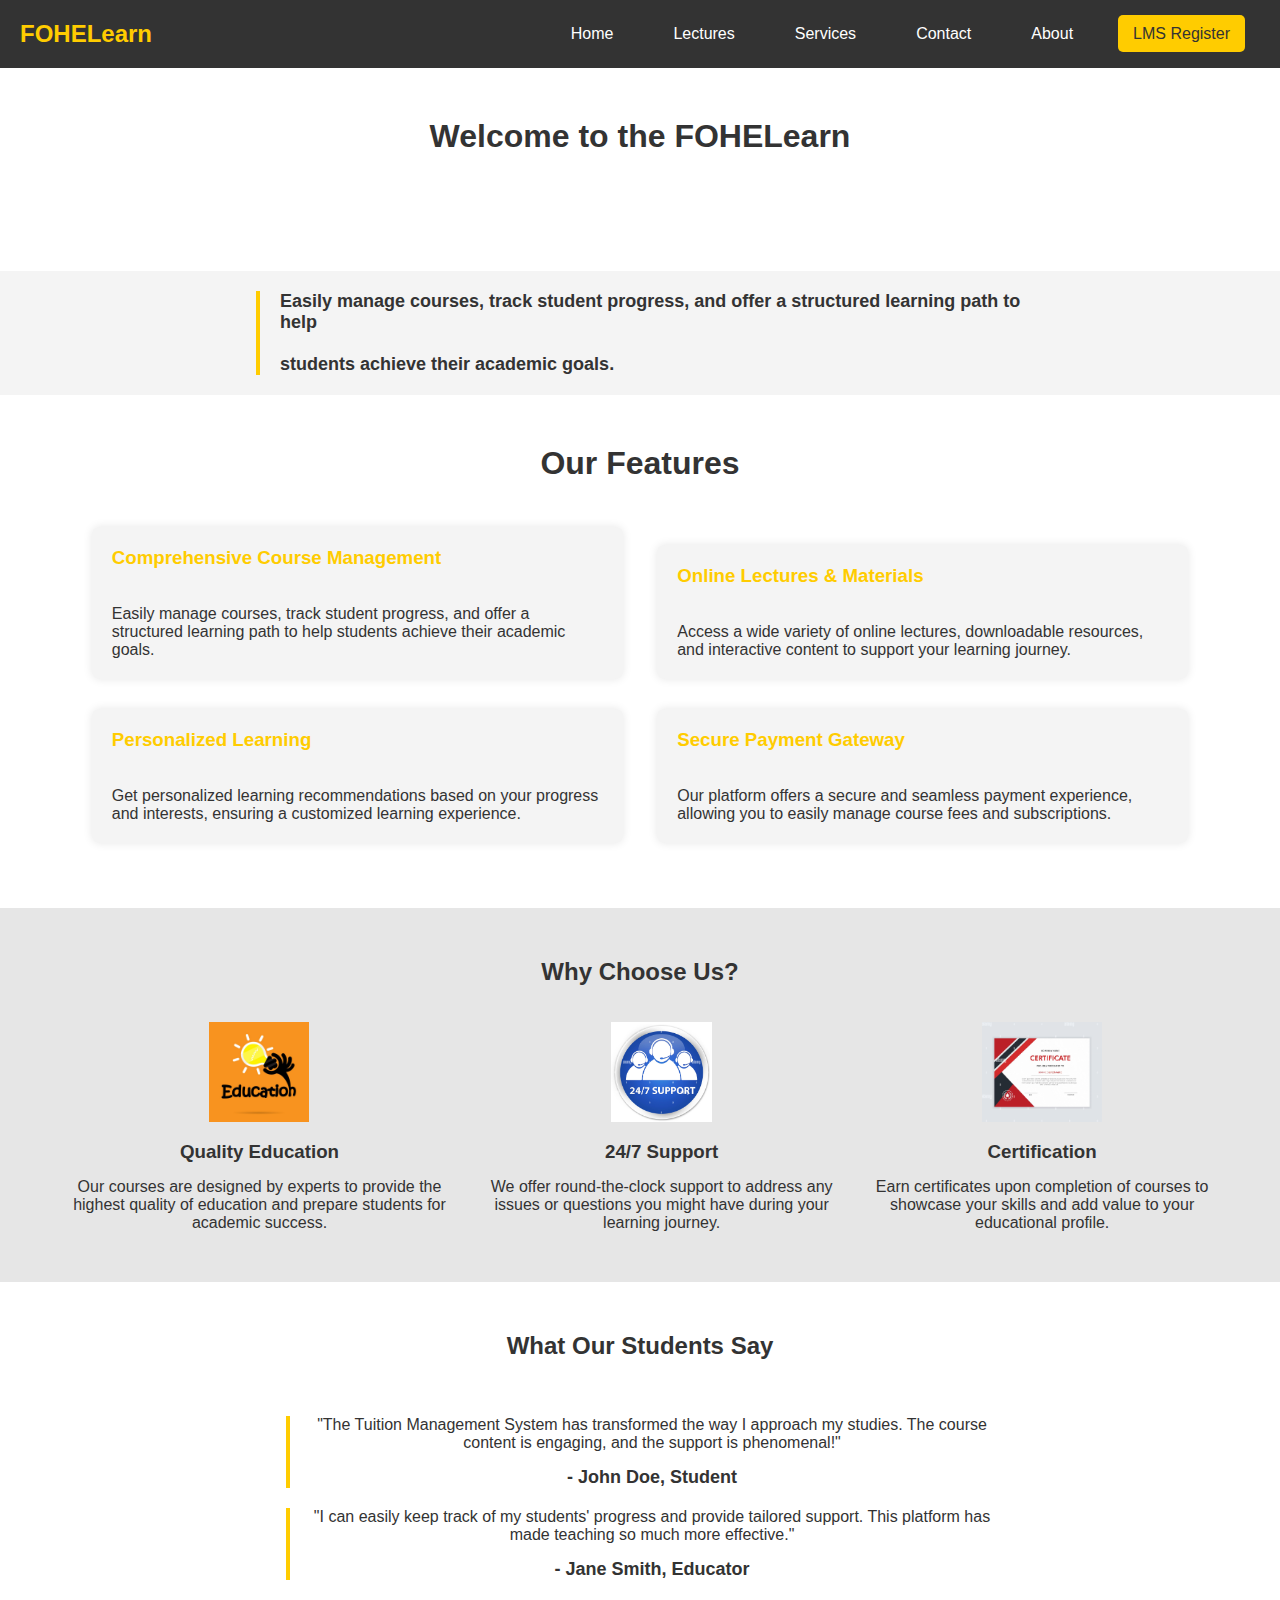
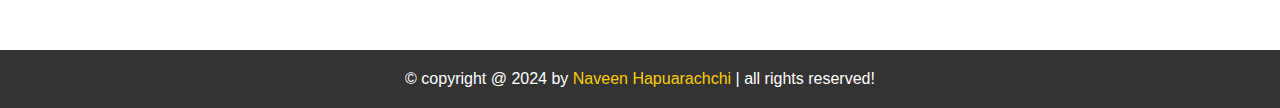
<file: Tuition/index.html>
<!DOCTYPE html>
<html lang="en">
<head>
    <meta charset="UTF-8">
    <meta name="viewport" content="width=device-width, initial-scale=1.0">
    <title>FOHELearn</title>
    <link rel="stylesheet" href="style.css">
    <link rel="stylesheet" href="index.css">
    <link rel="stylesheet" href="about.css">
</head>
<body>
    <header>
        <nav>
            <div class="logo">FOHELearn</div>
            <ul>
                <li><a href="index.html">Home</a></li>
                <li><a href="lectures.html">Lectures</a></li>
                <li><a href="services.html">Services</a></li>
                <li><a href="contact.html">Contact</a></li>
                <li><a href="about.html">About</a></li>
                <li><a href="register.html" class="register-btn">LMS Register</a></li>
            </ul>
        </nav>
    </header>

    <section class="features">
        <h2>Welcome to the FOHELearn</h2><br><br>
        
    </section>
    <div class="testimonial">
        <h4>Easily manage courses, track student progress,   and offer a structured learning path to help<br><br> students achieve their academic goals.</h4>   
    </div>

    <section class="features">
        <h2>Our Features</h2>
        <div class="feature-card">
            <h3>Comprehensive Course Management</h3><br><br>
            <p>Easily manage courses, track student progress, and offer a structured learning path to help students achieve their academic goals.</p>
        </div>
        <div class="feature-card">
            <h3>Online Lectures & Materials</h3><br><br>
            <p>Access a wide variety of online lectures, downloadable resources, and interactive content to support your learning journey.</p>
        </div>
        <div class="feature-card">
            <h3>Personalized Learning</h3><br><br>
            <p>Get personalized learning recommendations based on your progress and interests, ensuring a customized learning experience.</p>
        </div>
        <div class="feature-card">
            <h3>Secure Payment Gateway</h3><br><br>
            <p>Our platform offers a secure and seamless payment experience, allowing you to easily manage course fees and subscriptions.</p>
        </div>
    </section>

    <section class="why-us">
        <h2>Why Choose Us?</h2><br><br>
        <div class="benefits">
            <div class="benefit">
                <img src="images/index1.jpg" alt="Quality Education">
                <h3>Quality Education</h3>
                <p>Our courses are designed by experts to provide the highest quality of education and prepare students for academic success.</p>
            </div>
            <div class="benefit">
                <img src="images/index2.jpg" alt="24/7 Support">
                <h3>24/7 Support</h3>
                <p>We offer round-the-clock support to address any issues or questions you might have during your learning journey.</p>
            </div>
            <div class="benefit">
                <img src="images/index3.jpg" alt="Certification">
                <h3>Certification</h3>
                <p>Earn certificates upon completion of courses to showcase your skills and add value to your educational profile.</p>
            </div>
        </div>
    </section>

    <section class="testimonials">
        <h2>What Our Students Say</h2><br><br>
        <div class="testimonial">
            <p>"The Tuition Management System has transformed the way I approach my studies. The course content is engaging, and the support is phenomenal!"</p>
            <h4>- John Doe, Student</h4>
        </div>
        <div class="testimonial">
            <p>"I can easily keep track of my students' progress and provide tailored support. This platform has made teaching so much more effective."</p>
            <h4>- Jane Smith, Educator</h4>
        </div>
    </section>

    <footer class="footer">
        &copy; copyright @ 2024 by <span>Naveen Hapuarachchi</span> | all rights reserved!
    </footer>
</body>
</html>
</file>
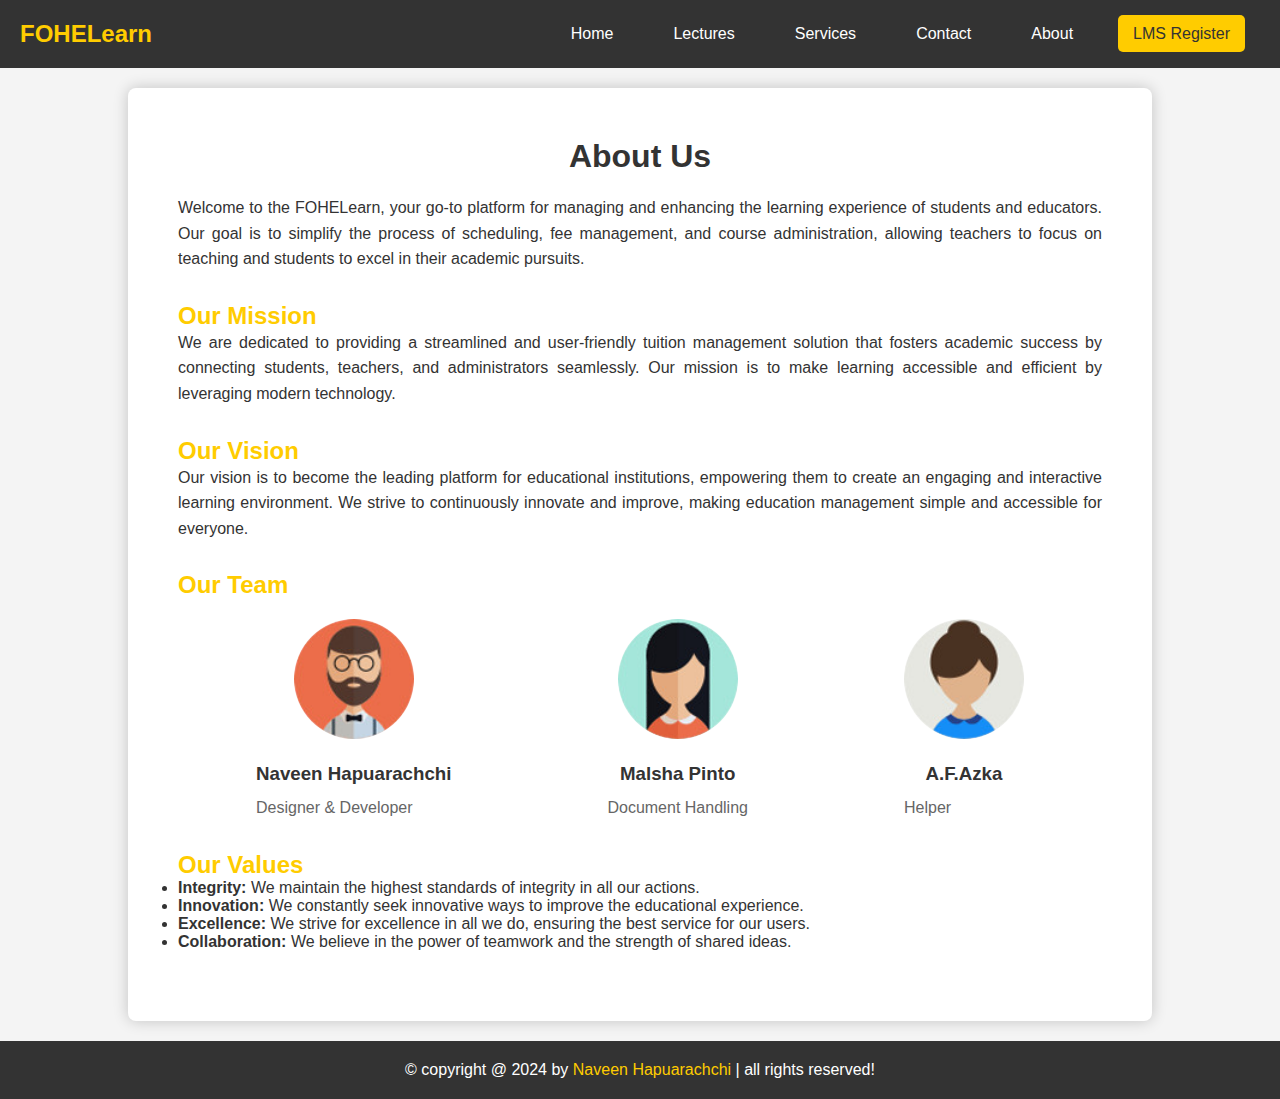
<file: Tuition/about.html>
<!DOCTYPE html>
<html lang="en">
<head>
    <meta charset="UTF-8">
    <meta name="viewport" content="width=device-width, initial-scale=1.0">
    <title>About Us - FOHELearn</title>
    <link rel="stylesheet" href="style.css">
    <link rel="stylesheet" href="about.css">

</head>
<body>
    <header>
        <nav>
            <div class="logo">FOHELearn</div>
            <ul>
                <li><a href="index.html">Home</a></li>
                <li><a href="lectures.html">Lectures</a></li>
                <li><a href="services.html">Services</a></li>
                <li><a href="contact.html">Contact</a></li>
                <li><a href="about.html">About</a></li>
                <li><a href="register.html" class="register-btn">LMS Register</a></li>
            </ul>
        </nav>
    </header>

    <section class="content">
        <h1>About Us</h1>
        <p>Welcome to the FOHELearn, your go-to platform for managing and enhancing the learning experience of students and educators. Our goal is to simplify the process of scheduling, fee management, and course administration, allowing teachers to focus on teaching and students to excel in their academic pursuits.</p>

        <div class="section">
            <h2>Our Mission</h2>
            <p>We are dedicated to providing a streamlined and user-friendly tuition management solution that fosters academic success by connecting students, teachers, and administrators seamlessly. Our mission is to make learning accessible and efficient by leveraging modern technology.</p>
        </div>

        <div class="section">
            <h2>Our Vision</h2>
            <p>Our vision is to become the leading platform for educational institutions, empowering them to create an engaging and interactive learning environment. We strive to continuously innovate and improve, making education management simple and accessible for everyone.</p>
        </div>

        <div class="section">
            <h2>Our Team</h2>
            <div class="team-section">
                <div class="team-member">
                    <img src="images/pic-9.jpg" alt="Founder">
                    <h3>Naveen Hapuarachchi</h3>
                    <p>Designer & Developer</p>
                </div>
                <div class="team-member">
                    <img src="images/pic-7.jpg" alt="CTO">
                    <h3>Malsha Pinto</h3>
                    <p>Document Handling</p>
                </div>
                <div class="team-member">
                    <img src="images/pic-5.jpg" alt="COO">
                    <h3>A.F.Azka</h3>
                    <p>Helper</p>
                </div>
            </div>
        </div>

        <div class="section">
            <h2>Our Values</h2>
            <ul>
                <li><strong>Integrity:</strong> We maintain the highest standards of integrity in all our actions.</li>
                <li><strong>Innovation:</strong> We constantly seek innovative ways to improve the educational experience.</li>
                <li><strong>Excellence:</strong> We strive for excellence in all we do, ensuring the best service for our users.</li>
                <li><strong>Collaboration:</strong> We believe in the power of teamwork and the strength of shared ideas.</li>
            </ul>
        </div>
    </section>

    <footer class="footer">
        &copy; copyright @ 2024 by <span>Naveen Hapuarachchi</span> | all rights reserved!
    </footer>
</body>
</html>
</file>
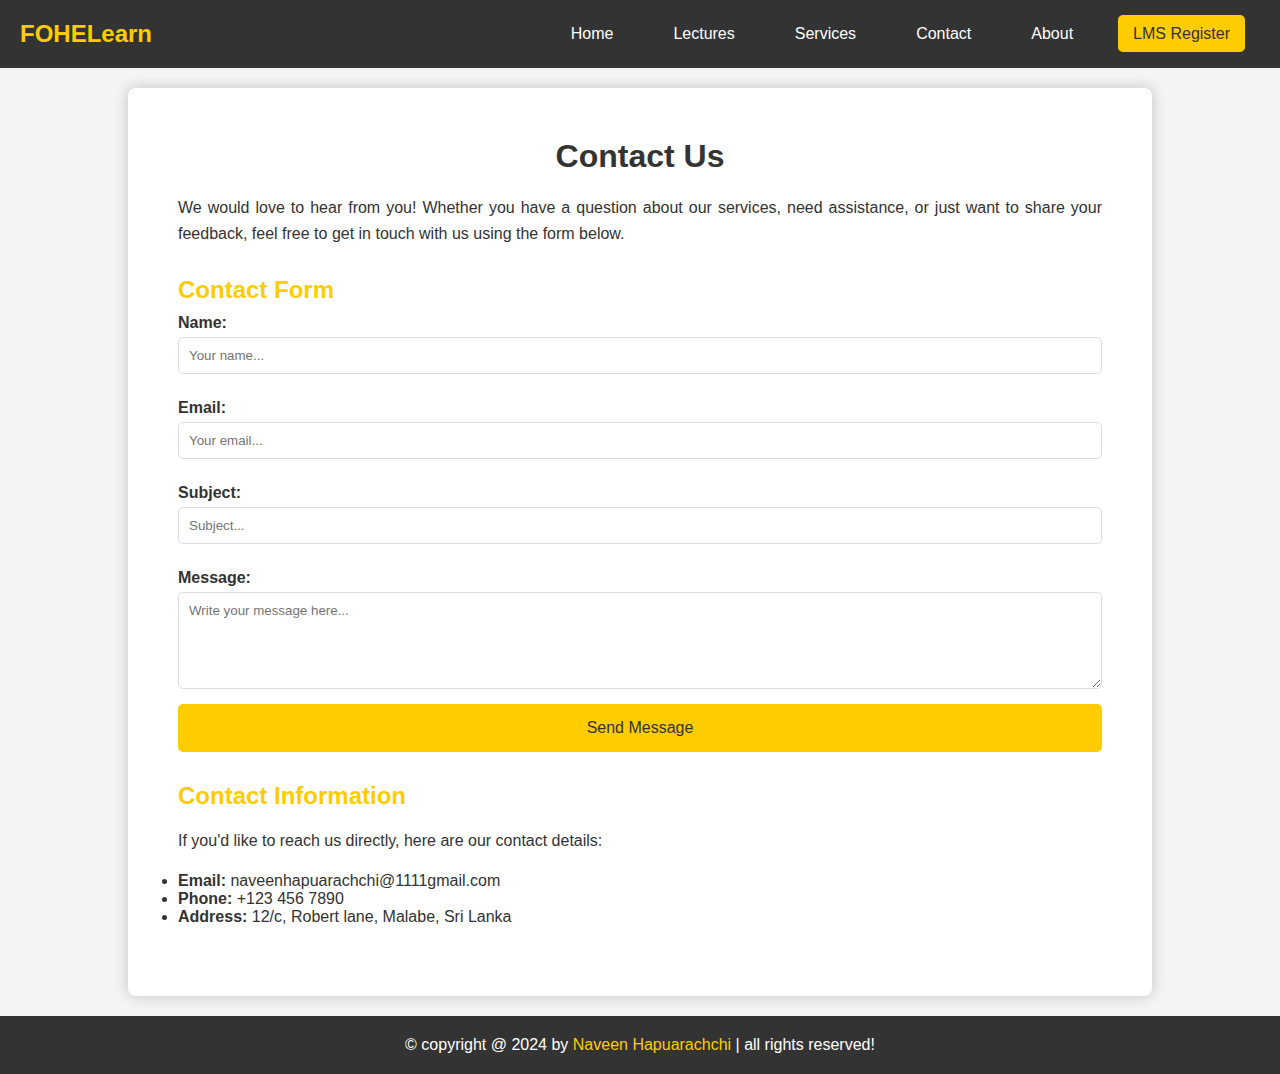
<file: Tuition/contact.html>
<!DOCTYPE html>
    <html lang="en">
    <head>
        <meta charset="UTF-8">
        <meta name="viewport" content="width=device-width, initial-scale=1.0">
        <title>Contact Us - FOHELearn</title>
        <link rel="stylesheet" href="style.css">
        <link rel="stylesheet" href="contact.css">
        <link rel="stylesheet" href="about.css">
    </head>
    <body>
        <header>
            <nav>
                <div class="logo">FOHELearn</div>
                <ul>
                    <li><a href="index.html">Home</a></li>
                    <li><a href="lectures.html">Lectures</a></li>
                    <li><a href="services.html">Services</a></li>
                    <li><a href="contact.html">Contact</a></li>
                    <li><a href="about.html">About</a></li>
                    <li><a href="register.html" class="register-btn">LMS Register</a></li>
                </ul>
            </nav>
        </header>
    
        <section class="content">
            <h1>Contact Us</h1>
            <p>We would love to hear from you! Whether you have a question about our services, need assistance, or just want to share your feedback, feel free to get in touch with us using the form below.</p>
    
            <div class="section">
                <h2>Contact Form</h2>
                <form action="#" method="POST" class="contact-form">
                    <label for="name">Name:</label>
                    <input type="text" id="name" name="name" placeholder="Your name..." required>
    
                    <label for="email">Email:</label>
                    <input type="email" id="email" name="email" placeholder="Your email..." required>
    
                    <label for="subject">Subject:</label>
                    <input type="text" id="subject" name="subject" placeholder="Subject..." required>
    
                    <label for="message">Message:</label>
                    <textarea id="message" name="message" placeholder="Write your message here..." rows="5" required></textarea>
    
                    <button type="submit" class="submit-btn">Send Message</button>
                </form>
            </div>
    
            <div class="section">
                <h2>Contact Information</h2><br>
                <p>If you'd like to reach us directly, here are our contact details:</p><br>
                <ul>
                    <li><strong>Email:</strong> naveenhapuarachchi@1111gmail.com</li>
                    <li><strong>Phone:</strong> +123 456 7890</li>
                    <li><strong>Address:</strong> 12/c, Robert lane, Malabe, Sri Lanka</li>
                </ul>
            </div>
        </section>
    
        <footer class="footer">
            &copy; copyright @ 2024 by <span>Naveen Hapuarachchi</span> | all rights reserved!
        </footer>
    </body>
    </html>
</file>
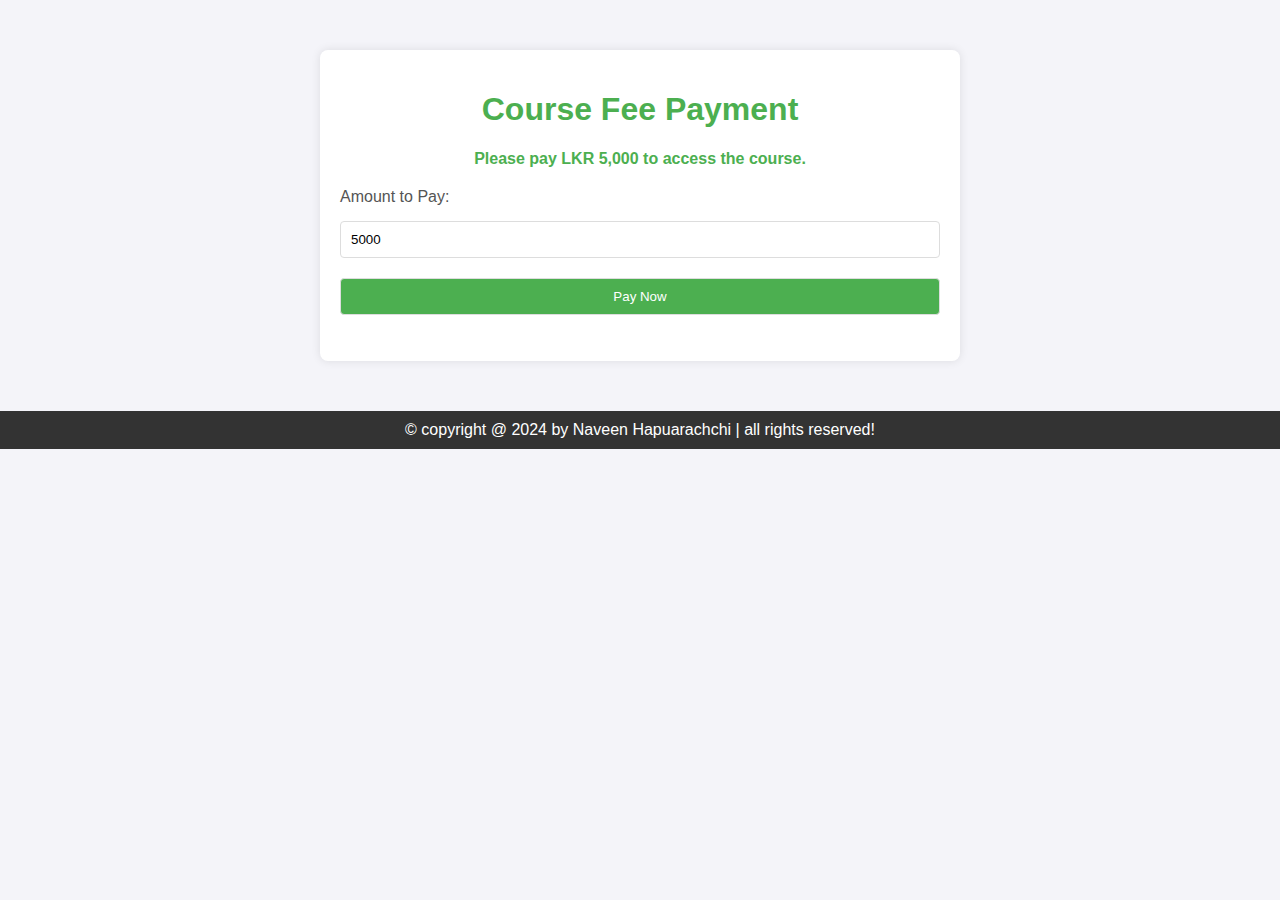
<file: Tuition/course_fee.html>
<!DOCTYPE html>
<html lang="en">
<head>
    <meta charset="UTF-8">
    <meta name="viewport" content="width=device-width, initial-scale=1.0">
    <title>Course Fee Payment</title>
    <style>
        body {
            margin: 0;
            font-family: Arial, sans-serif;
            background-color: #f4f4f9; /* Light background color */
            color: #333; /* Text color */
        }

        .container {
            max-width: 600px;
            margin: 50px auto; /* Center the container */
            padding: 20px;
            border-radius: 8px;
            box-shadow: 0 0 10px rgba(0, 0, 0, 0.1); /* Subtle shadow */
            background-color: #fff; /* White background for the form */
        }

        h1 {
            text-align: center;
            color: #4CAF50; /* Green heading */
        }

        label {
            display: block;
            margin-bottom: 5px;
            color: #555; /* Darker text for labels */
        }

        input[type="number"], input[type="submit"] {
            width: 100%; /* Full width */
            padding: 10px;
            margin: 10px 0; /* Space between inputs */
            border: 1px solid #ddd; /* Light border */
            border-radius: 4px; /* Rounded corners */
            box-sizing: border-box; /* Include padding and border in element's total width and height */
        }

        input[type="submit"] {
            background-color: #4CAF50; /* Green background */
            color: white; /* White text */
            cursor: pointer; /* Pointer cursor on hover */
            transition: background-color 0.3s; /* Smooth transition */
        }

        input[type="submit"]:hover {
            background-color: #45a049; /* Darker green on hover */
        }

        #error-message {
            color: red;
            text-align: center;
            margin-top: 10px; /* Space above the error message */
        }

        .footer {
            text-align: center;
            padding: 10px 0;
            background-color: #333; /* Dark footer */
            color: white; /* White text in footer */
            position: relative;
            bottom: 0;
            width: 100%;
        }

        .payment-info {
            text-align: center;
            margin: 20px 0;
            font-weight: bold;
            color: #4CAF50; /* Green text */
        }
    </style>
</head>
<body>
    <div class="container">
        <h1>Course Fee Payment</h1>
        <p class="payment-info">Please pay LKR 5,000 to access the course.</p>
        <form id="paymentForm" action="process_payment.php" method="POST">
            <input type="hidden" id="amount" name="amount" value="5000"> <!-- Hidden input for fixed amount -->
            <div>
                <label for="payment">Amount to Pay:</label>
                <input type="number" id="payment" name="payment" value="5000" readonly> <!-- Display amount -->
            </div>
            <div>
                <input type="submit" value="Pay Now">
            </div>
        </form>
        <p id="error-message"></p>
    </div>
    
    <script>
        document.getElementById('paymentForm').onsubmit = function() {
            const amount = document.getElementById('payment').value;
            if (!amount) {
                document.getElementById('error-message').innerText = "Please enter valid values.";
                return false;
            }
            return true; // Proceed with submission
        };
    </script>
    
    <footer class="footer">
        &copy; copyright @ 2024 by <span>Naveen Hapuarachchi</span> | all rights reserved!
    </footer>
</body>
</html>
</file>
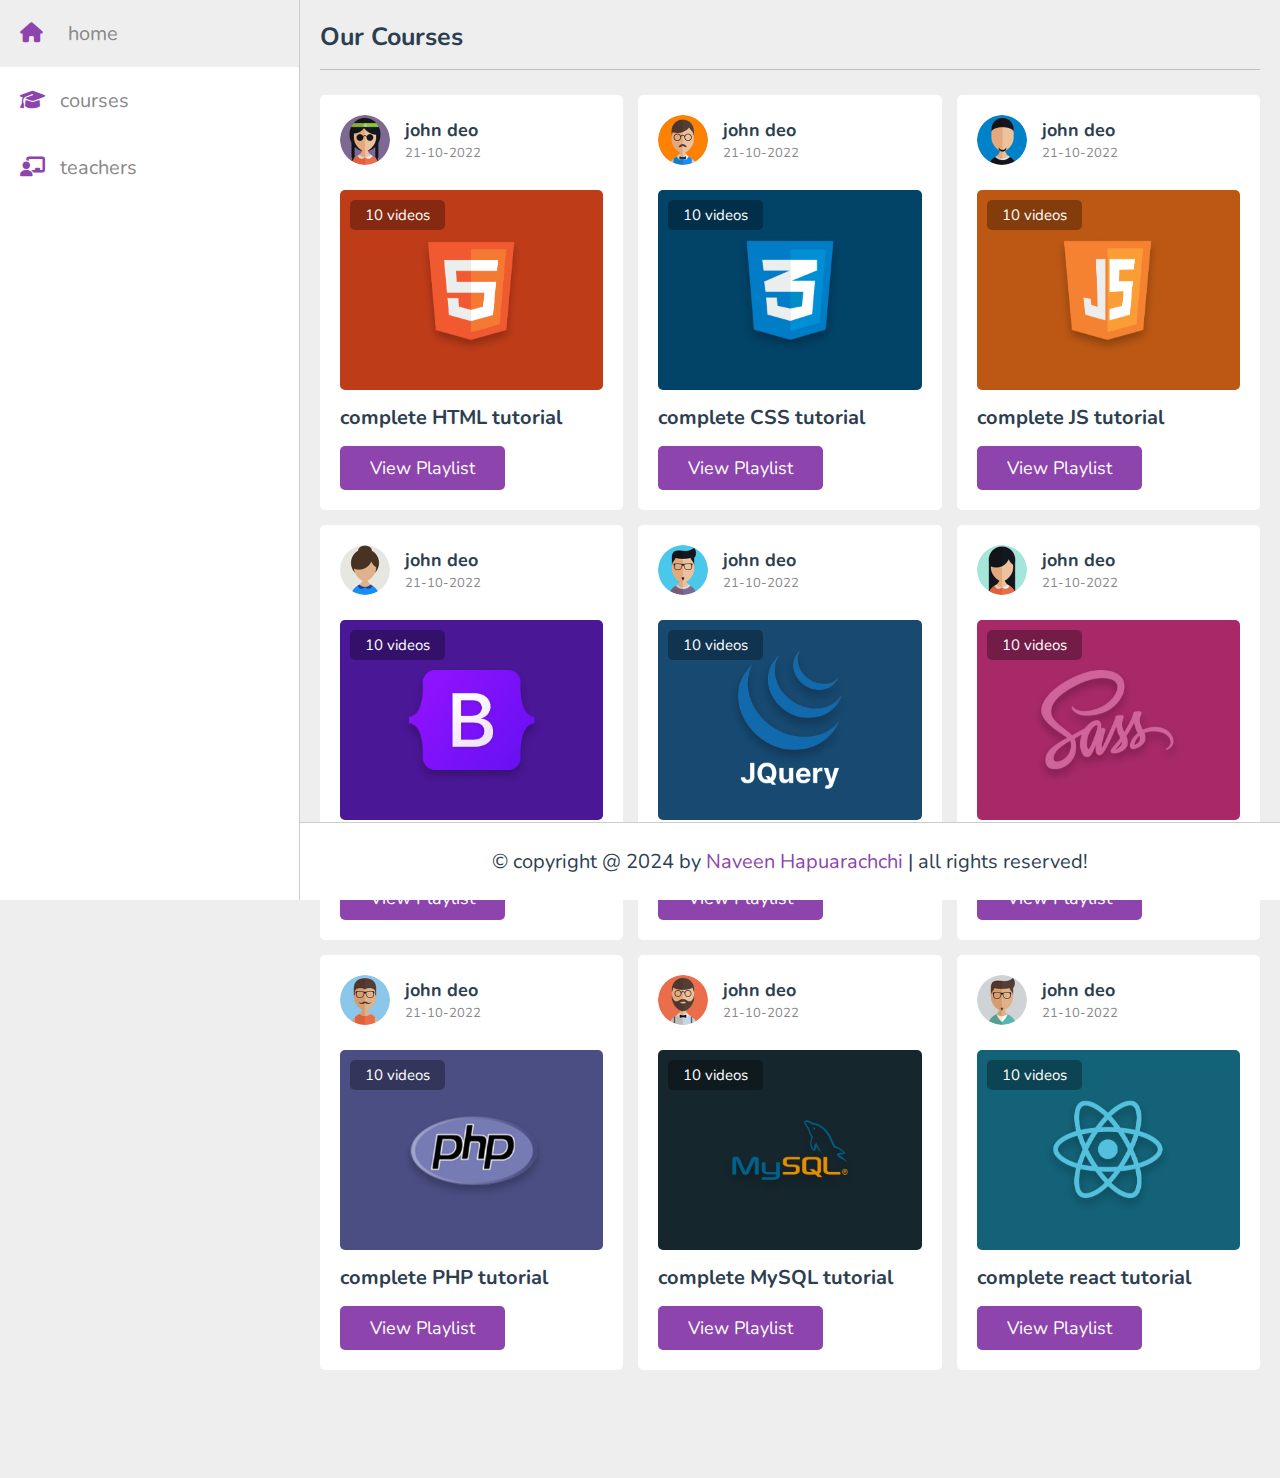
<file: Tuition/courses.html>
<!DOCTYPE html>
<html lang="en">
<head>
   <meta charset="UTF-8">
   <meta http-equiv="X-UA-Compatible" content="IE=edge">
   <meta name="viewport" content="width=device-width, initial-scale=1.0">
   <title>courses</title>

   <!-- font awesome cdn link  -->
   <link rel="stylesheet" href="https://cdnjs.cloudflare.com/ajax/libs/font-awesome/6.1.2/css/all.min.css">

   <!-- custom css file link  -->
   <link rel="stylesheet" href="css/style.css">

</head>
<body>



<div class="side-bar">


   <nav class="navbar">
      <a href="dashboard.php"><i class="fas fa-home"></i><span>home</span></a>
      <a href="courses.html"><i class="fas fa-graduation-cap"></i><span>courses</span></a>
      <a href="teachers.html"><i class="fas fa-chalkboard-user"></i><span>teachers</span></a>
   </nav>

</div>

<section class="courses">

   <h1 class="heading">our courses</h1>

   <div class="box-container">

      <div class="box">
         <div class="tutor">
            <img src="images/pic-2.jpg" alt="">
            <div class="info">
               <h3>john deo</h3>
               <span>21-10-2022</span>
            </div>
         </div>
         <div class="thumb">
            <img src="images/thumb-1.png" alt="">
            <span>10 videos</span>
         </div>
         <h3 class="title">complete HTML tutorial</h3>
         <a href="playlist.html" class="inline-btn">view playlist</a>
      </div>

      <div class="box">
         <div class="tutor">
            <img src="images/pic-3.jpg" alt="">
            <div class="info">
               <h3>john deo</h3>
               <span>21-10-2022</span>
            </div>
         </div>
         <div class="thumb">
            <img src="images/thumb-2.png" alt="">
            <span>10 videos</span>
         </div>
         <h3 class="title">complete CSS tutorial</h3>
         <a href="playlist.html" class="inline-btn">view playlist</a>
      </div>

      <div class="box">
         <div class="tutor">
            <img src="images/pic-4.jpg" alt="">
            <div class="info">
               <h3>john deo</h3>
               <span>21-10-2022</span>
            </div>
         </div>
         <div class="thumb">
            <img src="images/thumb-3.png" alt="">
            <span>10 videos</span>
         </div>
         <h3 class="title">complete JS tutorial</h3>
         <a href="playlist.html" class="inline-btn">view playlist</a>
      </div>

      <div class="box">
         <div class="tutor">
            <img src="images/pic-5.jpg" alt="">
            <div class="info">
               <h3>john deo</h3>
               <span>21-10-2022</span>
            </div>
         </div>
         <div class="thumb">
            <img src="images/thumb-4.png" alt="">
            <span>10 videos</span>
         </div>
         <h3 class="title">complete Boostrap tutorial</h3>
         <a href="playlist.html" class="inline-btn">view playlist</a>
      </div>

      <div class="box">
         <div class="tutor">
            <img src="images/pic-6.jpg" alt="">
            <div class="info">
               <h3>john deo</h3>
               <span>21-10-2022</span>
            </div>
         </div>
         <div class="thumb">
            <img src="images/thumb-5.png" alt="">
            <span>10 videos</span>
         </div>
         <h3 class="title">complete JQuery tutorial</h3>
         <a href="playlist.html" class="inline-btn">view playlist</a>
      </div>

      <div class="box">
         <div class="tutor">
            <img src="images/pic-7.jpg" alt="">
            <div class="info">
               <h3>john deo</h3>
               <span>21-10-2022</span>
            </div>
         </div>
         <div class="thumb">
            <img src="images/thumb-6.png" alt="">
            <span>10 videos</span>
         </div>
         <h3 class="title">complete SASS tutorial</h3>
         <a href="playlist.html" class="inline-btn">view playlist</a>
      </div>

      <div class="box">
         <div class="tutor">
            <img src="images/pic-8.jpg" alt="">
            <div class="info">
               <h3>john deo</h3>
               <span>21-10-2022</span>
            </div>
         </div>
         <div class="thumb">
            <img src="images/thumb-7.png" alt="">
            <span>10 videos</span>
         </div>
         <h3 class="title">complete PHP tutorial</h3>
         <a href="playlist.html" class="inline-btn">view playlist</a>
      </div>

      <div class="box">
         <div class="tutor">
            <img src="images/pic-9.jpg" alt="">
            <div class="info">
               <h3>john deo</h3>
               <span>21-10-2022</span>
            </div>
         </div>
         <div class="thumb">
            <img src="images/thumb-8.png" alt="">
            <span>10 videos</span>
         </div>
         <h3 class="title">complete MySQL tutorial</h3>
         <a href="playlist.html" class="inline-btn">view playlist</a>
      </div>

      <div class="box">
         <div class="tutor">
            <img src="images/pic-1.jpg" alt="">
            <div class="info">
               <h3>john deo</h3>
               <span>21-10-2022</span>
            </div>
         </div>
         <div class="thumb">
            <img src="images/thumb-9.png" alt="">
            <span>10 videos</span>
         </div>
         <h3 class="title">complete react tutorial</h3>
         <a href="playlist.html" class="inline-btn">view playlist</a>
      </div>

   </div>

</section>














<footer class="footer">

   &copy; copyright @ 2024 by <span>Naveen Hapuarachchi</span> | all rights reserved!

</footer>

<!-- custom js file link  -->
<script src="js/script.js"></script>

   
</body>
</html>
</file>
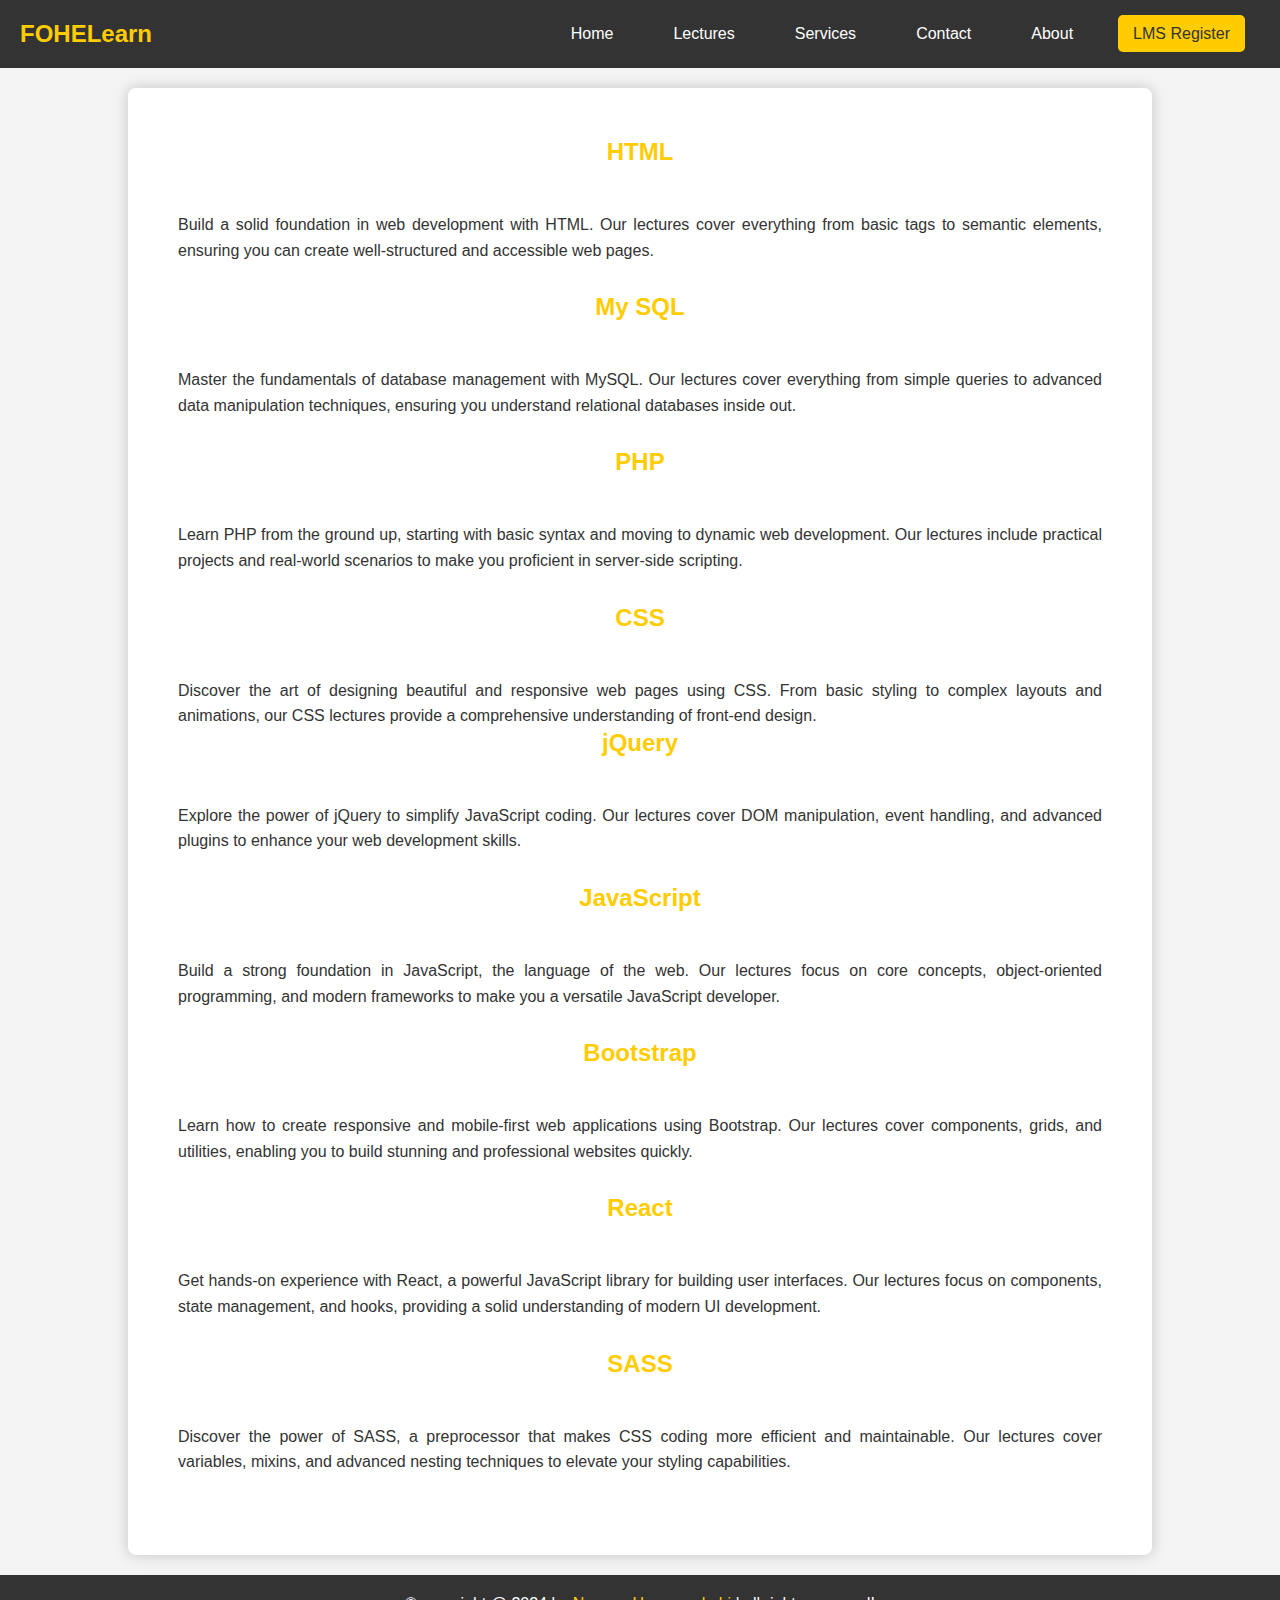
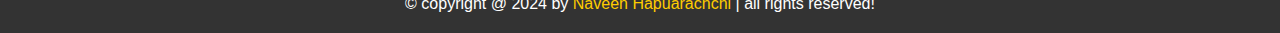
<file: Tuition/lectures.html>
<!DOCTYPE html>
<html lang="en">
<head>
    <meta charset="UTF-8">
    <meta name="viewport" content="width=device-width, initial-scale=1.0">
    <title>Lectures - FOHELearn</title>
    <link rel="stylesheet" href="style.css">
    <link rel="stylesheet" href="lectures.css">
    <link rel="stylesheet" href="about.css">
</head>
<body>
    <header>
        <nav>
            <div class="logo">FOHELearn</div>
            <ul>
                <li><a href="index.html">Home</a></li>
                <li><a href="lectures.html">Lectures</a></li>
                <li><a href="services.html">Services</a></li>
                <li><a href="contact.html">Contact</a></li>
                <li><a href="about.html">About</a></li>
                <li><a href="register.html" class="register-btn">LMS Register</a></li>
            </ul>
        </nav>
    </header>

    <section class="main-content">
        <div class="lecture-section">
            

            <div class="lecture-section">
                <h2>HTML</h2><br><br>
                <p>Build a solid foundation in web development with HTML. Our lectures cover everything from basic tags 
                    to semantic elements, ensuring you can create well-structured and accessible web pages.</p>
            </div>

            <h2>My SQL</h2><br><br>
            <p>Master the fundamentals of database management with MySQL. Our lectures cover everything from simple queries to 
                advanced data manipulation techniques, ensuring you understand relational databases inside out.
            </p>
        </div>

        <div class="lecture-section">
            <h2>PHP</h2><br><br>
            <p>Learn PHP from the ground up, starting with basic syntax and moving to dynamic web development. Our lectures include 
                practical projects and real-world scenarios to make you proficient in server-side scripting.</p>
        </div>

        <div class="lecture-section">
            <h2>CSS</h2><br><br>
            <p>Discover the art of designing beautiful and responsive web pages using CSS. From basic styling to complex layouts 
                and animations, our CSS lectures provide a comprehensive understanding of front-end design.</p>

        <div class="lecture-section">
            <h2>jQuery</h2><br><br>
            <p>Explore the power of jQuery to simplify JavaScript coding. Our lectures cover DOM manipulation, event handling, 
                and advanced plugins to enhance your web development skills.</p>
        </div>

        <div class="lecture-section">
            <h2>JavaScript</h2><br><br>
            <p>Build a strong foundation in JavaScript, the language of the web. Our lectures focus on core concepts, 
                object-oriented programming, and modern frameworks to make you a versatile JavaScript developer.</p>
        </div>

        <div class="lecture-section">
            <h2>Bootstrap</h2><br><br>
            <p>Learn how to create responsive and mobile-first web applications using Bootstrap. Our lectures cover 
                components, grids, and utilities, enabling you to build stunning and professional websites quickly.</p>
        </div>

        <div class="lecture-section">
            <h2>React</h2><br><br>
            <p>Get hands-on experience with React, a powerful JavaScript library for building user interfaces. 
                Our lectures focus on components, state management, and hooks, providing a solid understanding of 
                modern UI development.</p>
        </div>
        <div class="lecture-section"></div>
            <h2>SASS</h2><br><br>
            <p>Discover the power of SASS, a preprocessor that makes CSS coding more efficient and maintainable. 
                Our lectures cover variables, mixins, and advanced nesting techniques to elevate your styling capabilities.</p>
        </div>
    </section>

    <footer class="footer">
        &copy; copyright @ 2024 by <span>Naveen Hapuarachchi</span> | all rights reserved!
    </footer>
</body>
</html>
</file>
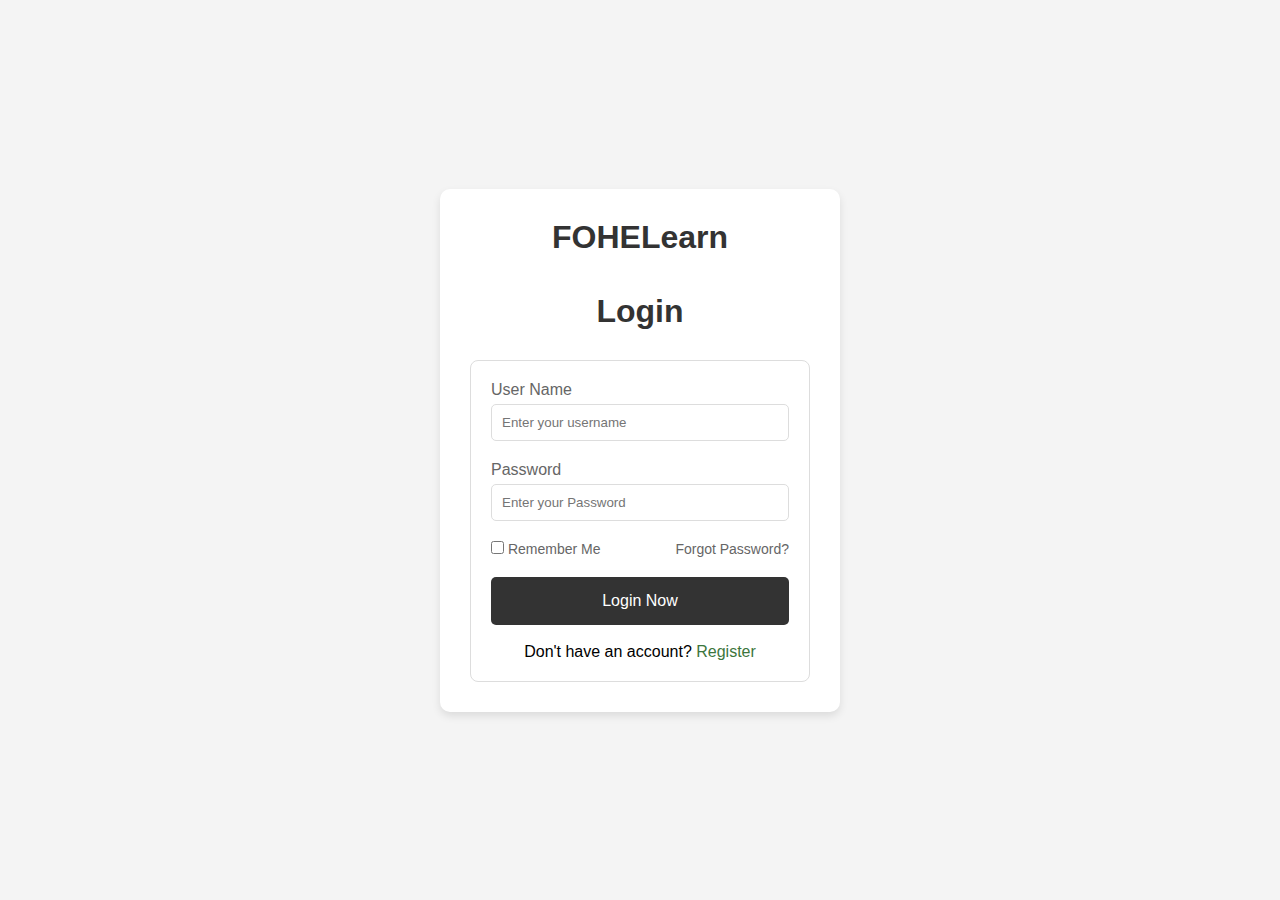
<file: Tuition/login.html>
<!DOCTYPE html>
<html lang="en">
<head>
    <meta charset="UTF-8">
    <meta name="viewport" content="width=device-width, initial-scale=1.0">
    <title>FOHELearn</title>
    <link rel="stylesheet" href="style2.css">
    <style>
        /* Basic styling for the login form */
        body {
            font-family: Arial, sans-serif;
            background: #f4f4f4;
            display: flex;
            justify-content: center;
            align-items: center;
            height: 100vh;
            margin: 0;
        }

        .login-container {
            width: 400px;
            padding: 30px;
            background: #fff;
            border-radius: 10px;
            box-shadow: 0 4px 8px rgba(0,0,0,0.1);
            text-align: center;
        }

        .login-container h1 {
            margin-bottom: 30px;
            color: #333;
        }

        .input-group {
            margin-bottom: 20px;
        }

        .input-group label {
            display: block;
            text-align: left;
            margin-bottom: 5px;
            color: #666;
        }

        .input-group input {
            width: 100%;
            padding: 10px;
            border: 1px solid #ddd;
            border-radius: 5px;
        }

        .input-group input:focus {
            border-color: #333;
        }

        .options-group {
            display: flex;
            justify-content: space-between;
            margin-bottom: 20px;
        }

        .options-group label, .options-group a {
            color: #666;
            font-size: 14px;
        }

        .options-group a:hover {
            color: #333;
            text-decoration: underline;
        }

        button {
            width: 100%;
            padding: 15px;
            background: #333;
            color: #fff;
            border: none;
            border-radius: 5px;
            cursor: pointer;
        }

        button:hover {
            background: #555;
        }
    </style>
</head>
<body>
    <div class="login-container">
        <h1>FOHELearn <br><br> Login</h1>
        <form action="login_conn.php" method="POST">
            <div class="input-group">
                <label for="username">User Name</label>
                <input type="text" id="username" name="username" placeholder="Enter your username" required>
            </div>
            <div class="input-group">
                <label for="password">Password</label>
                <input type="password" id="password" name="password" placeholder="Enter your Password" required>
            </div>
            <div class="options-group">
                <label><input type="checkbox" name="remember"> Remember Me</label>
                <a href="#">Forgot Password?</a>
            </div>
            <button type="submit">Login Now</button><br><br>

            Don't have an account? <a href="register.html"> Register</a>
        </form>
    </div>
</body>
</html>
</file>
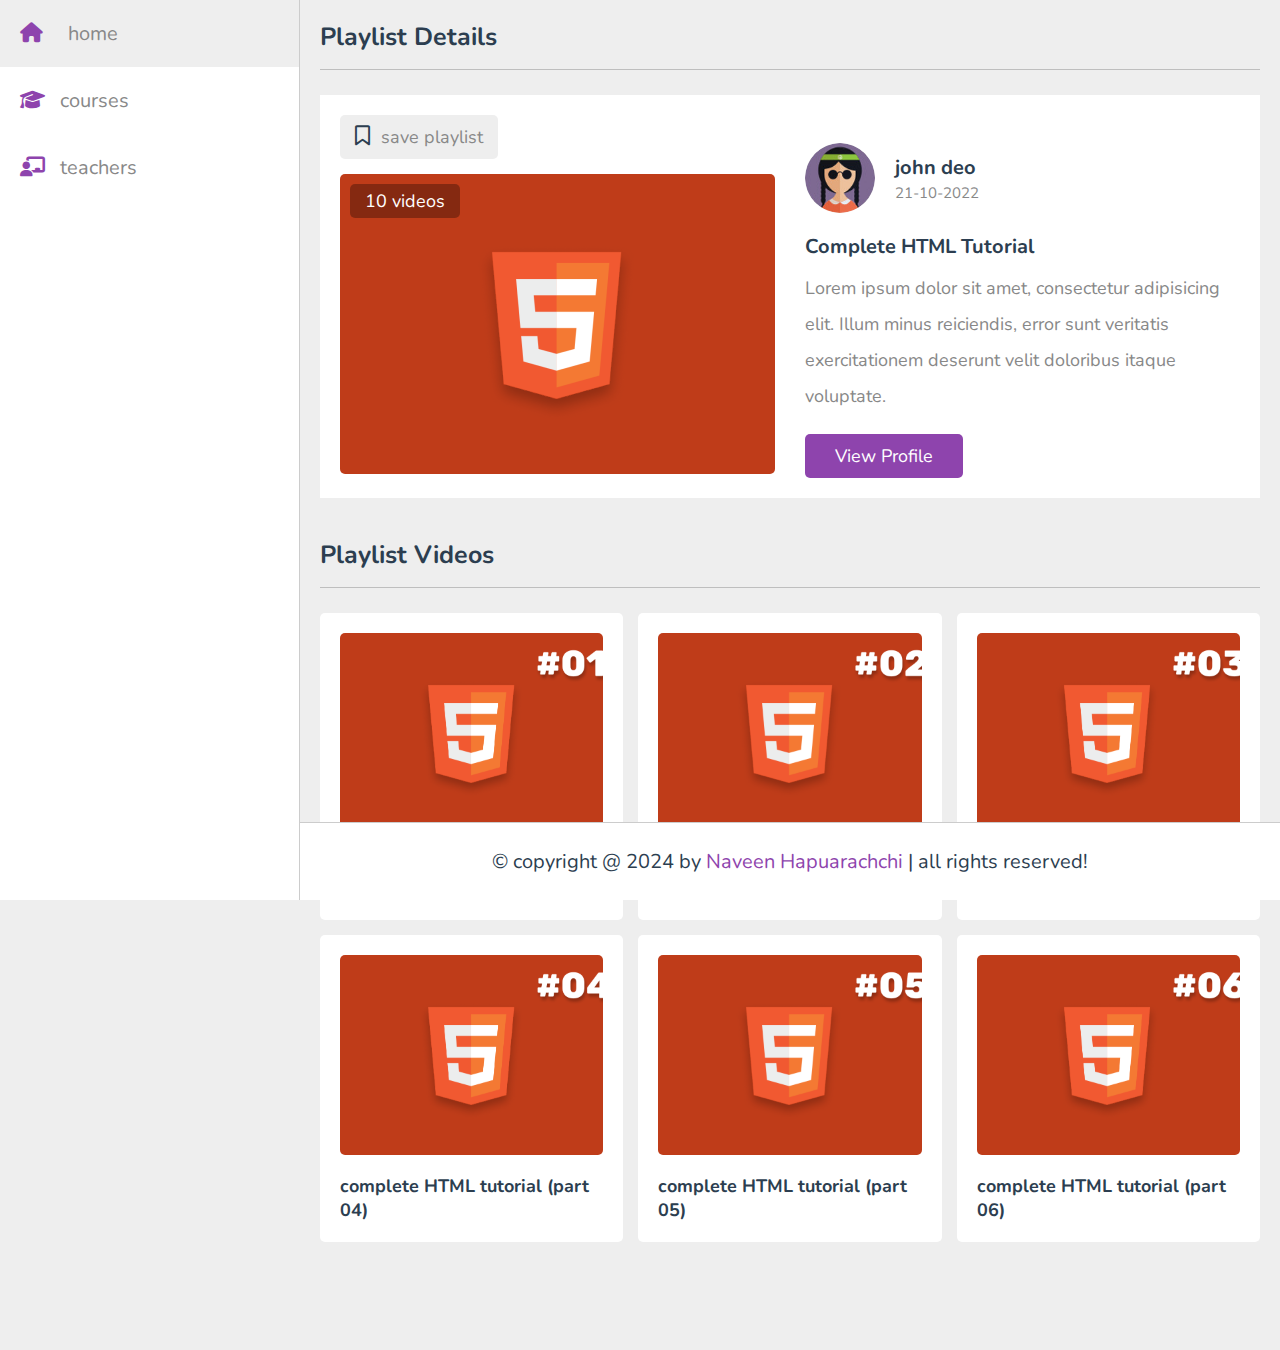
<file: Tuition/playlist.html>
<!DOCTYPE html>
<html lang="en">
<head>
   <meta charset="UTF-8">
   <meta http-equiv="X-UA-Compatible" content="IE=edge">
   <meta name="viewport" content="width=device-width, initial-scale=1.0">
   <title>video playlist</title>

   <!-- font awesome cdn link  -->
   <link rel="stylesheet" href="https://cdnjs.cloudflare.com/ajax/libs/font-awesome/6.1.2/css/all.min.css">

   <!-- custom css file link  -->
   <link rel="stylesheet" href="css/style.css">

</head>
<body>

</header>   

<div class="side-bar">

   <nav class="navbar">
      <a href="dashboard.php"><i class="fas fa-home"></i><span>home</span></a>
      <a href="courses.html"><i class="fas fa-graduation-cap"></i><span>courses</span></a>
      <a href="teachers.html"><i class="fas fa-chalkboard-user"></i><span>teachers</span></a>
   </nav>

</div>

<section class="playlist-details">

   <h1 class="heading">playlist details</h1>

   <div class="row">

      <div class="column">
         <form action="" method="post" class="save-playlist">
            <button type="submit"><i class="far fa-bookmark"></i> <span>save playlist</span></button>
         </form>
   
         <div class="thumb">
            <img src="images/thumb-1.png" alt="">
            <span>10 videos</span>
         </div>
      </div>
      <div class="column">
         <div class="tutor">
            <img src="images/pic-2.jpg" alt="">
            <div>
               <h3>john deo</h3>
               <span>21-10-2022</span>
            </div>
         </div>
   
         <div class="details">
            <h3>complete HTML tutorial</h3>
            <p>Lorem ipsum dolor sit amet, consectetur adipisicing elit. Illum minus reiciendis, error sunt veritatis exercitationem deserunt velit doloribus itaque voluptate.</p>
            <a href="teacher_profile.html" class="inline-btn">view profile</a>
         </div>
      </div>
   </div>

</section>

<section class="playlist-videos">

   <h1 class="heading">playlist videos</h1>

   <div class="box-container">

      <a class="box" href="watch-video.html">
         <i class="fas fa-play"></i>
         <img src="images/post-1-1.png" alt="">
         <h3>complete HTML tutorial (part 01)</h3>
      </a>

      <a class="box" href="watch-video.html">
         <i class="fas fa-play"></i>
         <img src="images/post-1-2.png" alt="">
         <h3>complete HTML tutorial (part 02)</h3>
      </a>

      <a class="box" href="watch-video.html">
         <i class="fas fa-play"></i>
         <img src="images/post-1-3.png" alt="">
         <h3>complete HTML tutorial (part 03)</h3>
      </a>

      <a class="box" href="watch-video.html">
         <i class="fas fa-play"></i>
         <img src="images/post-1-4.png" alt="">
         <h3>complete HTML tutorial (part 04)</h3>
      </a>

      <a class="box" href="watch-video.html">
         <i class="fas fa-play"></i>
         <img src="images/post-1-5.png" alt="">
         <h3>complete HTML tutorial (part 05)</h3>
      </a>

      <a class="box" href="watch-video.html">
         <i class="fas fa-play"></i>
         <img src="images/post-1-6.png" alt="">
         <h3>complete HTML tutorial (part 06)</h3>
      </a>

   </div>

</section>













<footer class="footer">

   &copy; copyright @ 2024 by <span>Naveen Hapuarachchi</span> | all rights reserved!

</footer>

<!-- custom js file link  -->
<script src="js/script.js"></script>

   
</body>
</html>
</file>
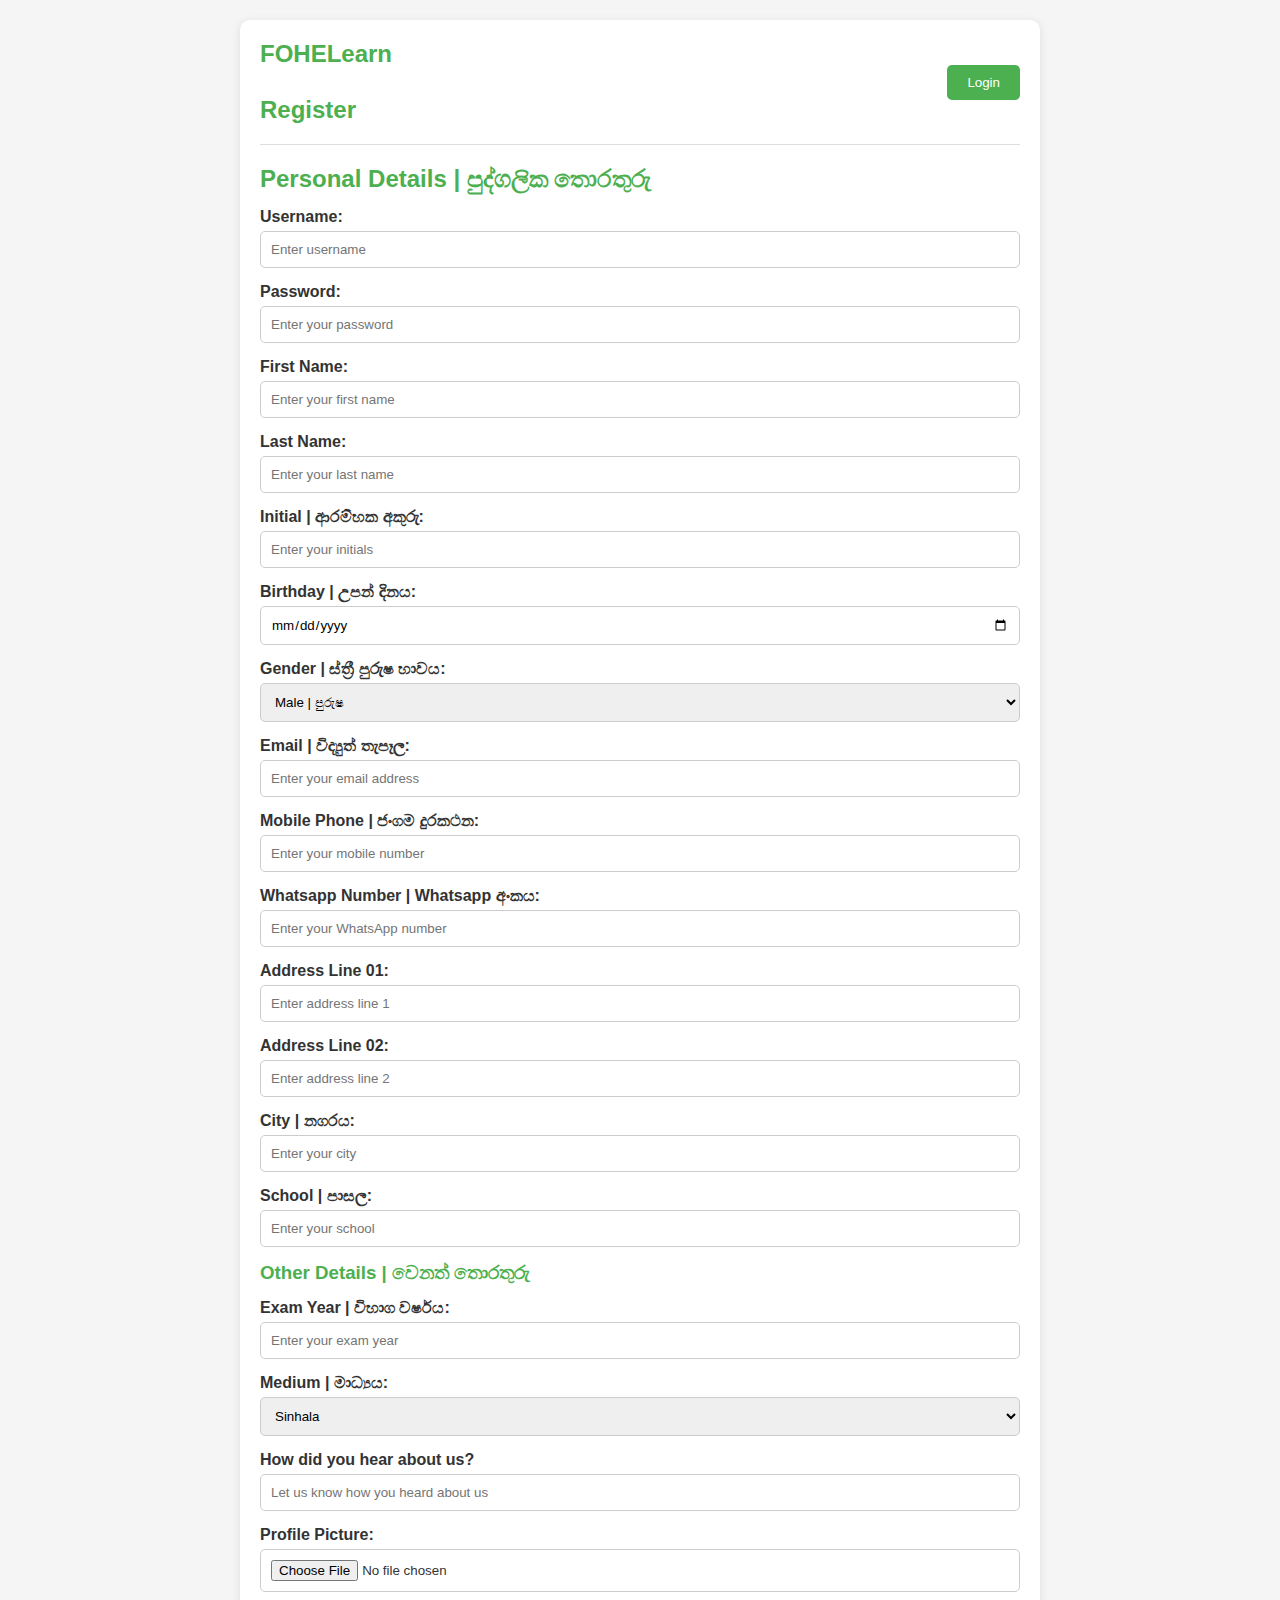
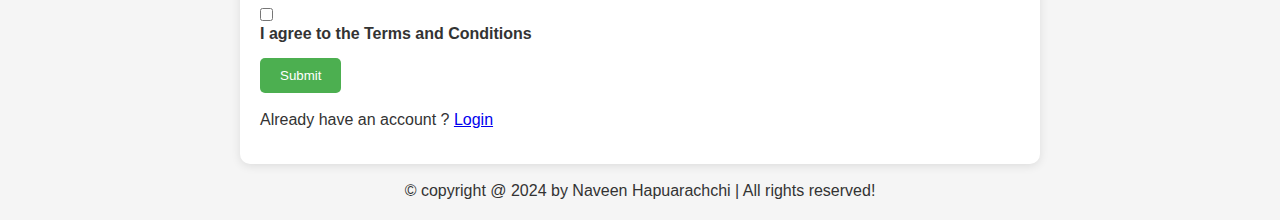
<file: Tuition/register.html>
<!DOCTYPE html>
<html lang="en">
<head>
    <meta charset="UTF-8">
    <meta name="viewport" content="width=device-width, initial-scale=1.0">
    <title>FOHELearn</title>

    <!-- Font Awesome CDN link for icons -->
    <link rel="stylesheet" href="https://cdnjs.cloudflare.com/ajax/libs/font-awesome/6.1.2/css/all.min.css">

    <!-- Custom stylesheet -->
    <link rel="stylesheet" href="style1.css">
    
</head>
<body>
    <div class="container">
        <header>
            <h1>FOHELearn <br><br> Register</h1>
            <a href="login.html">
                <button class="btn-login">Login</button>
            </a>
        </header>

        <div class="form-container">
            <h2>Personal Details | පුද්ගලික තොරතුරු</h2>
            <form action="register_conn.php" method="POST" enctype="multipart/form-data">
                <div class="form-group">
                    <label for="username">Username:</label>
                    <input type="text" id="username" name="username" placeholder="Enter username" required>
                </div>
            
                <div class="form-group">
                    <label for="password">Password:</label>
                    <input type="password" id="password" name="password" placeholder="Enter your password" required>
                </div>
            
                <div class="form-group">
                    <label for="firstName">First Name:</label>
                    <input type="text" id="firstName" name="firstName" placeholder="Enter your first name" required>
                </div>
            
                <div class="form-group">
                    <label for="lastName">Last Name:</label>
                    <input type="text" id="lastName" name="lastName" placeholder="Enter your last name" required>
                </div>
            
                <div class="form-group">
                    <label for="initial">Initial | ආරම්භක අකුරු:</label>
                    <input type="text" id="initial" name="initial" placeholder="Enter your initials">
                </div>

                <div class="form-group">
                    <label for="birthday">Birthday | උපන් දිනය:</label>
                    <input type="date" id="birthday" name="birthday" required>
                </div>

                <div class="form-group">
                    <label for="gender">Gender | ස්ත්‍රී පුරුෂ භාවය:</label>
                    <select id="gender" name="gender">
                        <option value="male">Male | පුරුෂ</option>
                        <option value="female">Female | ස්ත්‍රී</option>
                    </select>
                </div>

                <div class="form-group">
                    <label for="email">Email | විද්‍යුත් තැපෑල:</label>
                    <input type="email" id="email" name="email" placeholder="Enter your email address">
                </div>

                <div class="form-group">
                    <label for="mobile">Mobile Phone | ජංගම දුරකථන:</label>
                    <input type="tel" id="mobile" name="mobile" placeholder="Enter your mobile number">
                </div>

                <div class="form-group">
                    <label for="whatsapp">Whatsapp Number | Whatsapp අංකය:</label>
                    <input type="tel" id="whatsapp" name="whatsapp" placeholder="Enter your WhatsApp number">
                </div>

                <div class="form-group">
                    <label for="address1">Address Line 01:</label>
                    <input type="text" id="address1" name="address1" placeholder="Enter address line 1">
                </div>

                <div class="form-group">
                    <label for="address2">Address Line 02:</label>
                    <input type="text" id="address2" name="address2" placeholder="Enter address line 2">
                </div>

                <div class="form-group">
                    <label for="city">City | නගරය:</label>
                    <input type="text" id="city" name="city" placeholder="Enter your city">
                </div>

                <div class="form-group">
                    <label for="school">School | පාසල:</label>
                    <input type="text" id="school" name="school" placeholder="Enter your school">
                </div>

                <h3>Other Details | වෙනත් තොරතුරු</h3>

                <div class="form-group">
                    <label for="exam">Exam Year | විභාග වර්ෂය:</label>
                    <input type="number" id="exam" name="exam" placeholder="Enter your exam year">
                </div>

                <div class="form-group">
                    <label for="medium">Medium | මාධ්‍යය:</label>
                    <select id="medium" name="medium">
                        <option value="sinhala">Sinhala</option>
                        <option value="english">English</option>
                        <option value="tamil">Tamil</option>
                    </select>
                </div>

                <div class="form-group">
                    <label for="source">How did you hear about us?</label>
                    <input type="text" id="source" name="source" placeholder="Let us know how you heard about us">
                </div>

                <div class="form-group">
                    <label for="profile_image">Profile Picture:</label>
                    <input type="file" id="profile_image" name="profile_image" accept="image/*">
                </div>

                <div class="form-group">
                    <input type="checkbox" id="agree" name="agree" required>
                    <label for="agree">I agree to the Terms and Conditions</label>
                </div>

                <div class="form-group">
                    <button type="submit" class="submit-btn">Submit</button><br><br>

                    Already have an account ? <a href="login.html"> Login</a>
                </div>
            </form>
        </div>
    </div><br>

    <footer class="footer" align="center">
        &copy; copyright @ 2024 by <span>Naveen Hapuarachchi</span> | All rights reserved!
    </footer>
</body>
</html>
</file>
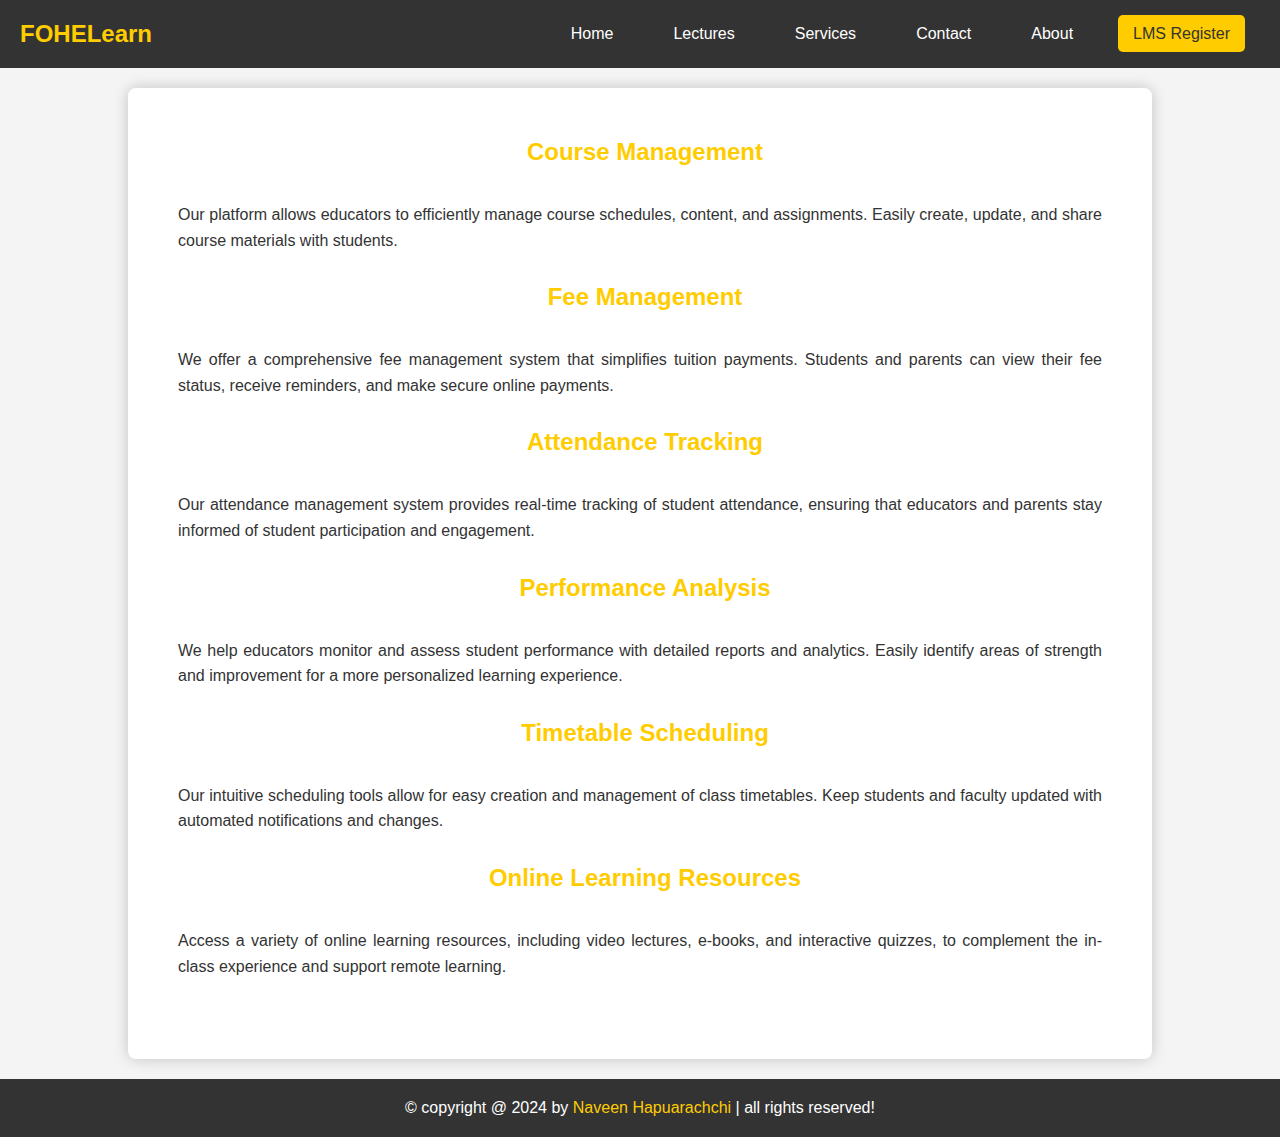
<file: Tuition/services.html>
<!DOCTYPE html>
<html lang="en">
<head>
    <meta charset="UTF-8">
    <meta name="viewport" content="width=device-width, initial-scale=1.0">
    <title>Services - FOHELearn</title>
    <link rel="stylesheet" href="style.css">
    <link rel="stylesheet" href="services.css">
    <link rel="stylesheet" href="about.css">

</head>
<body>
    <header>
        <nav>
            <div class="logo">FOHELearn</div>
            <ul>
                <li><a href="index.html">Home</a></li>
                <li><a href="lectures.html">Lectures</a></li>
                <li><a href="services.html">Services</a></li>
                <li><a href="contact.html">Contact</a></li>
                <li><a href="about.html">About</a></li>
                <li><a href="register.html" class="register-btn">LMS Register</a></li>
            </ul>
        </nav>
    </header>

    <section class="main-content">
        <div class="service-section">
            <h2>Course Management</h2><br><br>
            <p>Our platform allows educators to efficiently manage course schedules, content, and assignments. Easily create, update, and share course materials with students.</p>
        </div>

        <div class="service-section">
            <h2>Fee Management</h2><br><br>
            <p>We offer a comprehensive fee management system that simplifies tuition payments. Students and parents can view their fee status, receive reminders, and make secure online payments.</p>
        </div>

        <div class="service-section">
            <h2>Attendance Tracking</h2><br><br>
            <p>Our attendance management system provides real-time tracking of student attendance, ensuring that educators and parents stay informed of student participation and engagement.</p>
        </div>

        <div class="service-section">
            <h2>Performance Analysis</h2><br><br>
            <p>We help educators monitor and assess student performance with detailed reports and analytics. Easily identify areas of strength and improvement for a more personalized learning experience.</p>
        </div>

        <div class="service-section">
            <h2>Timetable Scheduling</h2><br><br>
            <p>Our intuitive scheduling tools allow for easy creation and management of class timetables. Keep students and faculty updated with automated notifications and changes.</p>
        </div>

        <div class="service-section">
            <h2>Online Learning Resources</h2><br><br>
            <p>Access a variety of online learning resources, including video lectures, e-books, and interactive quizzes, to complement the in-class experience and support remote learning.</p>
        </div>
    </section>

    <footer class="footer">
        &copy; copyright @ 2024 by <span>Naveen Hapuarachchi</span> | all rights reserved!
    </footer>
</body>
</html>
</file>
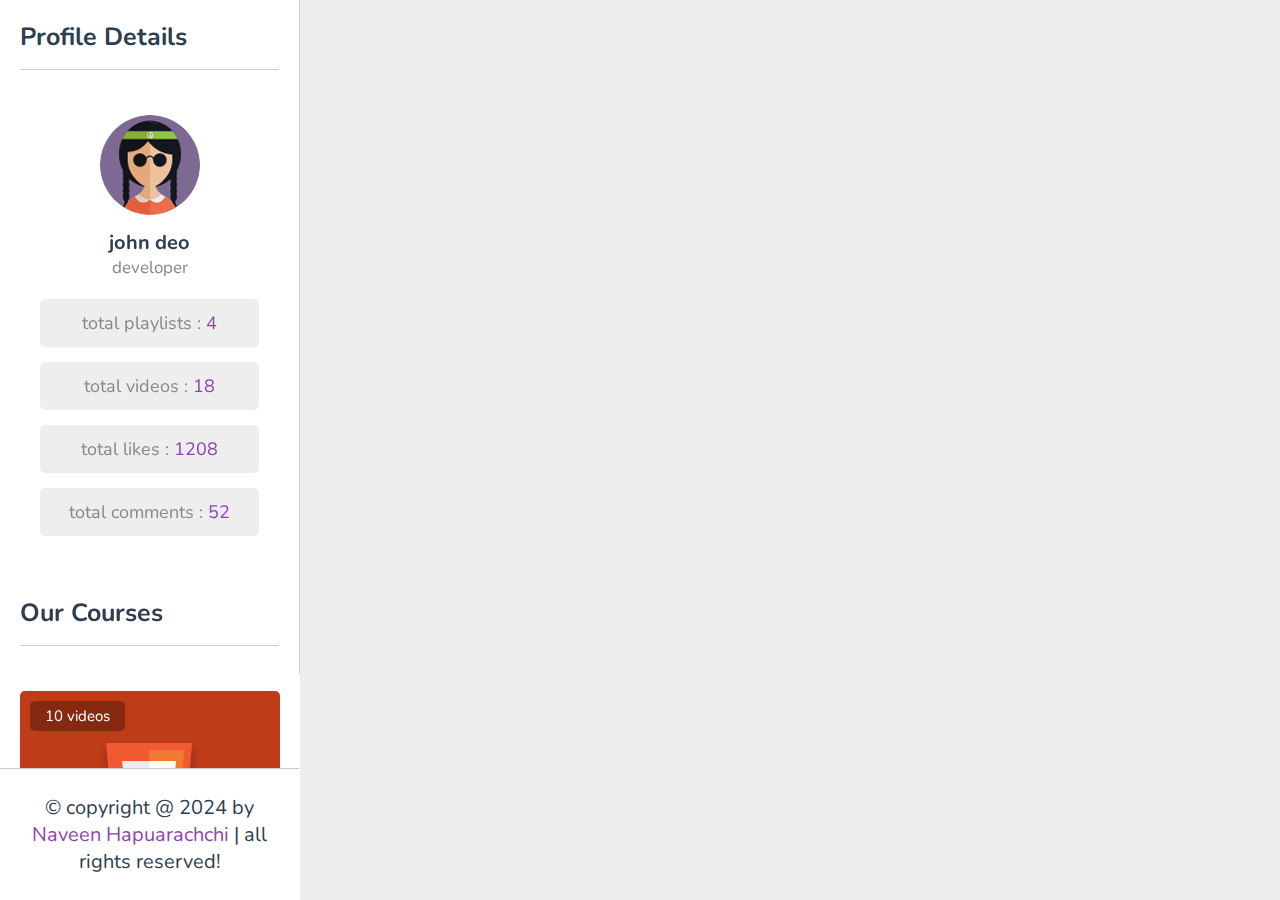
<file: Tuition/teacher_profile.html>
<!DOCTYPE html>
<html lang="en">
<head>
   <meta charset="UTF-8">
   <meta http-equiv="X-UA-Compatible" content="IE=edge">
   <meta name="viewport" content="width=device-width, initial-scale=1.0">
   <title>tutor profile</title>

   <!-- font awesome cdn link  -->
   <link rel="stylesheet" href="https://cdnjs.cloudflare.com/ajax/libs/font-awesome/6.1.2/css/all.min.css">

   <!-- custom css file link  -->
   <link rel="stylesheet" href="css/style.css">

</head>
<body> 

<div class="side-bar">

   <div id="close-btn">
   

   <nav class="navbar">
      <a href="dashboard.php"><i class="fas fa-home"></i><span>home</span></a>
      <a href="courses.html"><i class="fas fa-graduation-cap"></i><span>courses</span></a>
      <a href="teachers.html"><i class="fas fa-chalkboard-user"></i><span>teachers</span></a>
      
   </nav>

</div>

<section class="teacher-profile">

   <h1 class="heading">profile details</h1>

   <div class="details">
      <div class="tutor">
         <img src="images/pic-2.jpg" alt="">
         <h3>john deo</h3>
         <span>developer</span>
      </div>
      <div class="flex">
         <p>total playlists : <span>4</span></p>
         <p>total videos : <span>18</span></p>
         <p>total likes : <span>1208</span></p>
         <p>total comments : <span>52</span></p>
      </div>
   </div>

</section>

<section class="courses">

   <h1 class="heading">our courses</h1>

   <div class="box-container">

      <div class="box">
         <div class="thumb">
            <img src="images/thumb-1.png" alt="">
            <span>10 videos</span>
         </div>
         <h3 class="title">complete HTML tutorial</h3>
         <a href="playlist.html" class="inline-btn">view playlist</a>
      </div>

      <div class="box">
         <div class="thumb">
            <img src="images/thumb-2.png" alt="">
            <span>10 videos</span>
         </div>
         <h3 class="title">complete CSS tutorial</h3>
         <a href="playlist.html" class="inline-btn">view playlist</a>
      </div>

      <div class="box">
         <div class="thumb">
            <img src="images/thumb-3.png" alt="">
            <span>10 videos</span>
         </div>
         <h3 class="title">complete javascript tutorial</h3>
         <a href="playlist.html" class="inline-btn">view playlist</a>
      </div>

      <div class="box">
         <div class="thumb">
            <img src="images/thumb-4.png" alt="">
            <span>10 videos</span>
         </div>
         <h3 class="title">complete Boostrap tutorial</h3>
         <a href="playlist.html" class="inline-btn">view playlist</a>
      </div>

   </div>

</section>












<footer class="footer">

   &copy; copyright @ 2024 by <span>Naveen Hapuarachchi</span> | all rights reserved!

</footer>

<!-- custom js file link  -->
<script src="js/script.js"></script>

   
</body>
</html>
</file>
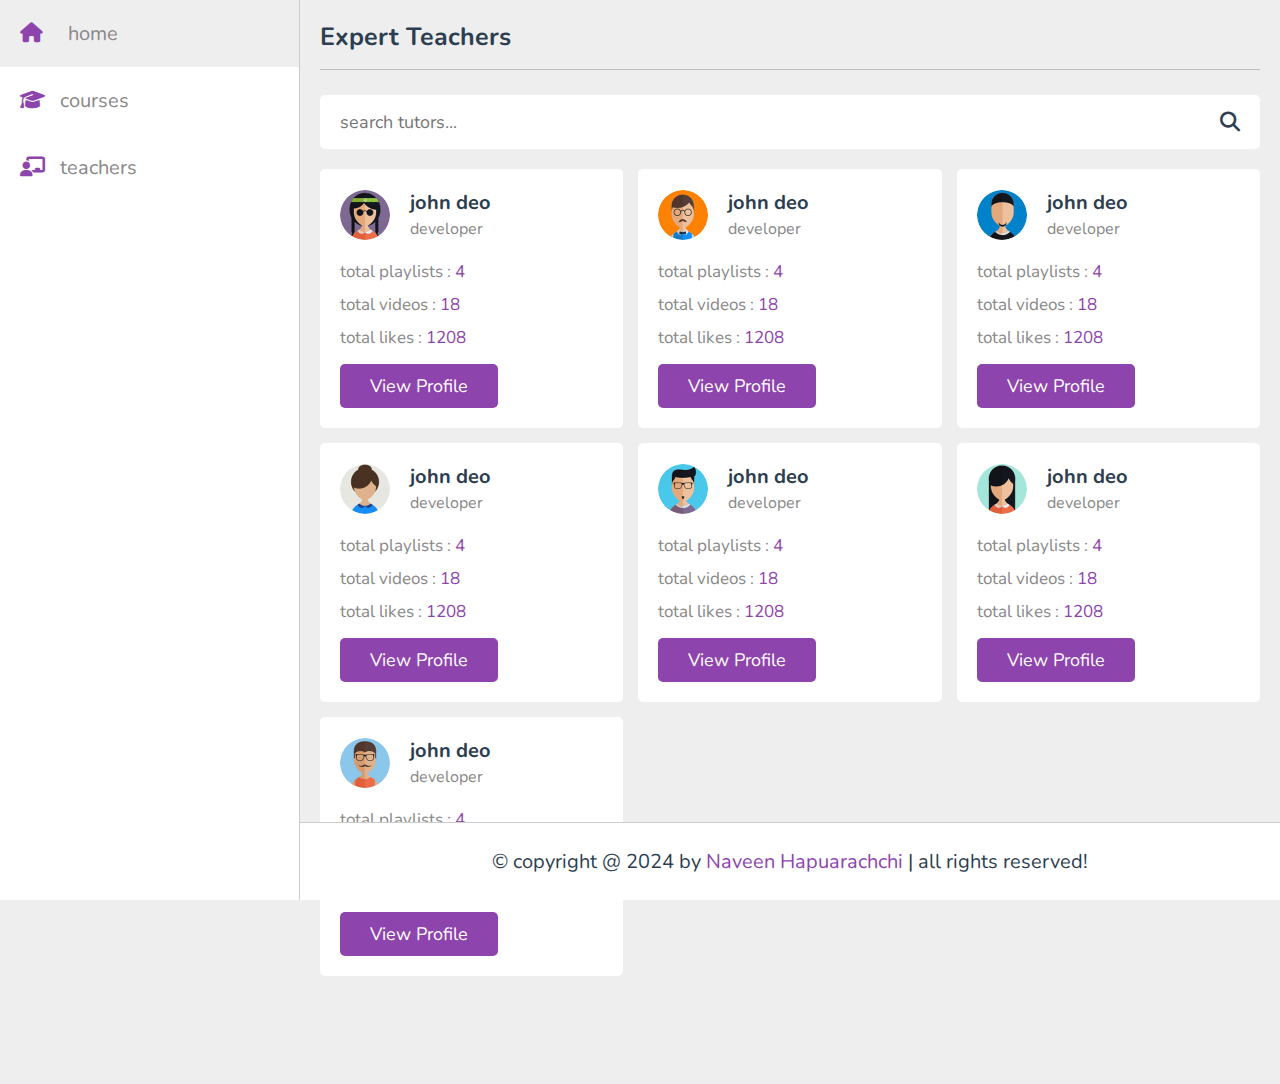
<file: Tuition/teachers.html>
<!DOCTYPE html>
<html lang="en">
<head>
   <meta charset="UTF-8">
   <meta http-equiv="X-UA-Compatible" content="IE=edge">
   <meta name="viewport" content="width=device-width, initial-scale=1.0">
   <title>teachers - FOHELearn</title>

   <!-- font awesome cdn link  -->
   <link rel="stylesheet" href="https://cdnjs.cloudflare.com/ajax/libs/font-awesome/6.1.2/css/all.min.css">

   <!-- custom css file link  -->
   <link rel="stylesheet" href="css/style.css">

</head>
<body>  

<div class="side-bar">

   <nav class="navbar">
      <a href="dashboard.php"><i class="fas fa-home"></i><span>home</span></a>
      <a href="courses.html"><i class="fas fa-graduation-cap"></i><span>courses</span></a>
      <a href="teachers.html"><i class="fas fa-chalkboard-user"></i><span>teachers</span></a>
      
   </nav>

</div>

<section class="teachers">

   <a href="dashboard.php"><h1 class="heading">expert teachers</h1></a>

   <form action="" method="post" class="search-tutor">
      <input type="text" name="search_box" placeholder="search tutors..." required maxlength="100">
      <button type="submit" class="fas fa-search" name="search_tutor"></button>
   </form>

   <div class="box-container">

      <div class="box">
         <div class="tutor">
            <img src="images/pic-2.jpg" alt="">
            <div>
               <h3>john deo</h3>
               <span>developer</span>
            </div>
         </div>
         <p>total playlists : <span>4</span></p>
         <p>total videos : <span>18</span></p>
         <p>total likes : <span>1208</span></p>
         <a href="teacher_profile.html" class="inline-btn">view profile</a>
      </div>

      <div class="box">
         <div class="tutor">
            <img src="images/pic-3.jpg" alt="">
            <div>
               <h3>john deo</h3>
               <span>developer</span>
            </div>
         </div>
         <p>total playlists : <span>4</span></p>
         <p>total videos : <span>18</span></p>
         <p>total likes : <span>1208</span></p>
         <a href="teacher_profile.html" class="inline-btn">view profile</a>
      </div>

      <div class="box">
         <div class="tutor">
            <img src="images/pic-4.jpg" alt="">
            <div>
               <h3>john deo</h3>
               <span>developer</span>
            </div>
         </div>
         <p>total playlists : <span>4</span></p>
         <p>total videos : <span>18</span></p>
         <p>total likes : <span>1208</span></p>
         <a href="teacher_profile.html" class="inline-btn">view profile</a>
      </div>

      <div class="box">
         <div class="tutor">
            <img src="images/pic-5.jpg" alt="">
            <div>
               <h3>john deo</h3>
               <span>developer</span>
            </div>
         </div>
         <p>total playlists : <span>4</span></p>
         <p>total videos : <span>18</span></p>
         <p>total likes : <span>1208</span></p>
         <a href="teacher_profile.html" class="inline-btn">view profile</a>
      </div>

      <div class="box">
         <div class="tutor">
            <img src="images/pic-6.jpg" alt="">
            <div>
               <h3>john deo</h3>
               <span>developer</span>
            </div>
         </div>
         <p>total playlists : <span>4</span></p>
         <p>total videos : <span>18</span></p>
         <p>total likes : <span>1208</span></p>
         <a href="teacher_profile.html" class="inline-btn">view profile</a>
      </div>

      <div class="box">
         <div class="tutor">
            <img src="images/pic-7.jpg" alt="">
            <div>
               <h3>john deo</h3>
               <span>developer</span>
            </div>
         </div>
         <p>total playlists : <span>4</span></p>
         <p>total videos : <span>18</span></p>
         <p>total likes : <span>1208</span></p>
         <a href="teacher_profile.html" class="inline-btn">view profile</a>
      </div>

      <div class="box">
         <div class="tutor">
            <img src="images/pic-8.jpg" alt="">
            <div>
               <h3>john deo</h3>
               <span>developer</span>
            </div>
         </div>
         <p>total playlists : <span>4</span></p>
         <p>total videos : <span>18</span></p>
         <p>total likes : <span>1208</span></p>
         <a href="teacher_profile.html" class="inline-btn">view profile</a>
      </div>

   </div>

</section>














<footer class="footer">

   &copy; copyright @ 2024 by <span>Naveen Hapuarachchi</span> | all rights reserved!

</footer>

<!-- custom js file link  -->
<script src="js/script.js"></script>

   
</body>
</html>
</file>
<file: Tuition/style.css>
* {
    margin: 0;
    padding: 0;
    box-sizing: border-box;
    font-family: Arial, sans-serif;
}

body {
    background-color: #f4f4f4;
}

header {
    background-color: #2c5f2d;
    padding: 20px 0;
    color: white;
}

nav {
    display: flex;
    justify-content: space-between;
    align-items: center;
    max-width: 1500px;
    margin: 0 auto;
}

nav .logo {
    font-size: 24px;
    font-weight: bold;
}

nav ul {
    list-style-type: none;
    display: flex;
}

nav ul li {
    margin-left: 20px;
}

nav ul li a {
    color: white;
    text-decoration: none;
    padding: 10px 15px;
    border-radius: 5px;
}

nav ul li a:hover {
    background-color: #899e89;
}

.register-btn {
    background-color: #4294b9;
    padding: 10px 20px;
    color: white;
    border-radius: 5px;
}

.hero {
    background-image: url('image.png');
    height: 400px;
    background-size: cover;
    display: flex;
    justify-content: center;
    align-items: center;
    color: white;
    text-align: center;
    background-color: #ffffff;
}

.hero h1 {
    font-size: 36px;
    background: rgba(0, 0, 0, 0.5);
    padding: 10px;
    border-radius: 5px;
}

.main-content {
    padding: 50px;
    text-align: center;
}

footer {
    background-color: #2c5f2d;
    padding: 20px;
    text-align: center;
    color: white;
}
</file>
<file: Tuition/index.css>
/* General Styles */
body {
    font-family: Arial, sans-serif;
    background-color: #f4f4f4;
    margin: 0;
    padding: 0;
}

/* Header Styles */
header {
    background: #333;
    padding: 20px;
    text-align: center;
}

header .logo {
    font-size: 24px;
    color: #ffcc00;
    font-weight: bold;
}

nav ul {
    list-style-type: none;
    padding: 0;
    margin: 0;
    text-align: center;
}

nav ul li {
    display: inline;
    margin: 0 15px;
}

nav ul li a {
    text-decoration: none;
    color: #fff;
    font-size: 16px;
}

nav ul li a:hover {
    color: #ffcc00;
}

.register-btn {
    background-color: #ffcc00;
    padding: 10px 15px;
    border-radius: 5px;
    color: #333;
}

.register-btn:hover {
    background-color: #e6b800;
}

/* Hero Section */
.hero {
    background: #333 url('images/hero-bg.jpg') no-repeat center center/cover;
    padding: 60px 20px;
    text-align: center;
    color: #fff;
}

.hero h1 {
    font-size: 48px;
    margin-bottom: 10px;
}

.hero p {
    font-size: 18px;
    margin-bottom: 20px;
}

.hero .register-btn {
    text-decoration: none;
}

/* Features Section */
.features {
    padding: 50px;
    background: #fff;
    text-align: center;
}

.features h2 {
    margin-bottom: 30px;
    font-size: 32px;
}

.feature-card {
    background: #f4f4f4;
    padding: 20px;
    margin: 15px;
    display: inline-block;
    width: 45%;
    text-align: left;
    border-radius: 8px;
    box-shadow: 0 0 10px rgba(0, 0, 0, 0.1);
}

.feature-card h3 {
    color: #ffcc00;
}

/* Why Us Section */
.why-us {
    background: #e6e6e6;
    padding: 50px;
    text-align: center;
}

.benefits {
    display: flex;
    justify-content: center;
}

.benefit {
    margin: 0 20px;
    text-align: center;
}

.benefit img {
    height: 100px;
}

.benefit h3 {
    color: #333;
    margin: 15px 0;
}

/* Testimonials Section */
.testimonials {
    padding: 50px;
    background: #fff;
    text-align: center;
}

.testimonial {
    margin: 20px auto;
    width: 60%;
    border-left: 4px solid #ffcc00;
    padding-left: 20px;
}

.testimonial h4 {
    margin-top: 15px;
    font-size: 18px;
}

/* Footer Styles */
footer {
    text-align: center;
    padding: 20px;
    background: #333;
    color: white;
    position: relative;
    bottom: 0;
    width: 100%;
}

footer span {
    color: #ffcc00;
}
</file>
<file: Tuition/about.css>
/* Global Styles */
body {
    font-family: Arial, sans-serif;
    background-color: #f4f4f4;
    margin: 0;
    padding: 0;
    color: #333;
}

/* Header Styles */
header {
    background: #333;
    padding: 20px;
    text-align: center;
}

header .logo {
    font-size: 24px;
    color: #ffcc00;
    font-weight: bold;
}

nav ul {
    list-style-type: none;
    padding: 0;
    margin: 0;
    text-align: center;
}

nav ul li {
    display: inline;
    margin: 0 15px;
}

nav ul li a {
    text-decoration: none;
    color: #fff;
    font-size: 16px;
    transition: color 0.3s;
}

nav ul li a:hover {
    color: #ffcc00;
}

.register-btn {
    background-color: #ffcc00;
    padding: 10px 15px;
    border-radius: 5px;
    color: #333;
}

.register-btn:hover {
    background-color: #e6b800;
}

/* Content Section Styles */
.content {
    padding: 50px;
    background: #fff;
    border-radius: 8px;
    width: 80%;
    margin: 20px auto;
    box-shadow: 0 0 15px rgba(0, 0, 0, 0.2);
}

.content h1 {
    text-align: center;
    margin-bottom: 20px;
    color: #333;
}

.content p {
    text-align: justify;
    line-height: 1.6;
}

.section {
    margin: 20px 0;
}

.section h2 {
    margin-top: 30px;
    color: #ffcc00;
}

/* Team Section */
.team-section {
    display: flex;
    justify-content: space-around;
    margin-top: 20px;
}

.team-member {
    text-align: center;
}

.team-member img {
    width: 120px;
    height: 120px;
    border-radius: 50%;
    margin-bottom: 10px;
}

.team-member h3 {
    margin: 10px 0;
    color: #333;
}

.team-member p {
    color: #666;
}

/* Footer Styles */
footer {
    text-align: center;
    padding: 20px;
    background: #333;
    color: white;
    position: relative;
    bottom: 0;
    width: 100%;
}

footer span {
    color: #ffcc00;
}
</file>
<file: Tuition/contact.css>
/* General Styles */
body {
    font-family: Arial, sans-serif;
    background-color: #f4f4f4;
    margin: 0;
    padding: 0;
}

/* Header Styles */
header {
    background: #333;
    padding: 20px;
    text-align: center;
}

header .logo {
    font-size: 24px;
    color: #ffcc00;
    font-weight: bold;
}

nav ul {
    list-style-type: none;
    padding: 0;
    margin: 0;
    text-align: center;
}

nav ul li {
    display: inline;
    margin: 0 15px;
}

nav ul li a {
    text-decoration: none;
    color: #fff;
    font-size: 16px;
}

nav ul li a:hover {
    color: #ffcc00;
}

.register-btn {
    background-color: #ffcc00;
    padding: 10px 15px;
    border-radius: 5px;
    color: #333;
}

.register-btn:hover {
    background-color: #e6b800;
}

/* Content Section */
.content {
    padding: 50px;
    background: #fff;
    border-radius: 8px;
    width: 80%;
    margin: 20px auto;
    box-shadow: 0 0 15px rgba(0, 0, 0, 0.2);
}

.content h1 {
    text-align: center;
    margin-bottom: 20px;
}

.content p {
    text-align: justify;
    line-height: 1.6;
}

.section {
    margin: 30px 0;
}

.section h2 {
    margin-top: 30px;
    color: #ffcc00;
}

/* Contact Form Styles */
.contact-form {
    display: flex;
    flex-direction: column;
}

.contact-form label {
    font-weight: bold;
    margin: 10px 0 5px;
}

.contact-form input, .contact-form textarea {
    padding: 10px;
    margin-bottom: 15px;
    border: 1px solid #ddd;
    border-radius: 5px;
    width: 100%;
}

.contact-form input:focus, .contact-form textarea:focus {
    border-color: #ffcc00;
}

.submit-btn {
    padding: 15px;
    background-color: #ffcc00;
    border: none;
    border-radius: 5px;
    cursor: pointer;
    font-size: 16px;
    color: #333;
}

.submit-btn:hover {
    background-color: #e6b800;
}

/* Footer Styles */
footer {
    text-align: center;
    padding: 20px;
    background: #333;
    color: white;
    position: relative;
    bottom: 0;
    width: 100%;
}

footer span {
    color: #ffcc00;
}
</file>
<file: Tuition/css/style.css>
@import url('https://fonts.googleapis.com/css2?family=Nunito:wght@200;300;400;500;600;700&display=swap');

:root{
   --main-color:#8e44ad;
   --red:#e74c3c;
   --orange:#f39c12;
   --light-color:#888;
   --light-bg:#eee;
   --black:#2c3e50;
   --white:#fff;
   --border:.1rem solid rgba(0,0,0,.2);
}

*{
   font-family: 'Nunito', sans-serif;
   margin:0; padding:0;
   box-sizing: border-box;
   outline: none; border:none;
   text-decoration: none;
}

*::selection{
   background-color: var(--main-color);
   color:#fff;
}

html{
   font-size: 62.5%;
   overflow-x: hidden;
}

html::-webkit-scrollbar{
   width: 1rem;
   height: .5rem;
}

html::-webkit-scrollbar-track{
   background-color: transparent;
}

html::-webkit-scrollbar-thumb{
   background-color: var(--main-color);
}

body{
   background-color: var(--light-bg);
   padding-left: 30rem;
}

body.dark{
   --light-color:#aaa;
   --light-bg:#333;
   --black:#fff;
   --white:#222;
   --border:.1rem solid rgba(255,255,255,.2);
}

body.active{
   padding-left: 0;
}

section{
   padding:2rem;
   margin: 0 auto;
   max-width: 1200px;
}

.heading{
   font-size: 2.5rem;
   color:var(--black);
   margin-bottom: 2.5rem;
   border-bottom: var(--border);
   padding-bottom: 1.5rem;
   text-transform: capitalize;
}

.inline-btn,
.inline-option-btn,
.inline-delete-btn,
.btn,
.delete-btn,
.option-btn{
   border-radius: .5rem;
   color:#fff;
   font-size: 1.8rem;
   cursor: pointer;
   text-transform: capitalize;
   padding:1rem 3rem;
   text-align: center;
   margin-top: 1rem;
}

.btn,
.delete-btn,
.option-btn{
   display: block;
   width: 100%;
}

.inline-btn,
.inline-option-btn,
.inline-delete-btn{
   display: inline-block;
}

.btn,
.inline-btn{
   background-color: var(--main-color);
}

.option-btn,
.inline-option-btn{
   background-color:var(--orange);
}

.delete-btn,
.inline-delete-btn{
   background-color: var(--red);
}

.inline-btn:hover,
.inline-option-btn:hover,
.inline-delete-btn:hover,
.btn:hover,
.delete-btn:hover,
.option-btn:hover{
   background-color: var(--black);
   color: var(--white);
}

.flex-btn{
   display: flex;
   gap: 1rem;
}

.header{
   position: sticky;
   top:0; left:0; right: 0;
   background-color: var(--white);
   z-index: 1000;
   border-bottom: var(--border);
}

.header .flex{
   display: flex;
   align-items: center;
   justify-content: space-between;
   position: relative;
   padding: 1.5rem 2rem;
}

.header .flex .logo{
   font-size: 2.5rem;
   color: var(--black);
}

.header .flex .search-form{
   width: 50rem;
   border-radius: .5rem;
   background-color: var(--light-bg);
   padding:1.5rem 2rem;
   display: flex;
   gap:2rem;

}

.header .flex .search-form input{
   width: 100%;
   font-size: 1.8rem;
   color:var(--black);
   background:none;
}

.header .flex .search-form button{
   background:none;
   font-size: 2rem;
   cursor: pointer;
   color:var(--black);
}

.header .flex .search-form button:hover{
   color: var(--main-color);
}

.header .flex .icons div{
   font-size: 2rem;
   color:var(--black);
   background-color: var(--light-bg);
   border-radius: .5rem;
   height: 4.5rem;
   width: 4.5rem;
   line-height: 4.5rem;
   cursor: pointer;
   text-align: center;
   margin-left: .7rem;
}

.header .flex .icons div:hover{
   background-color: var(--black);
   color:var(--white);
}

.header .flex .profile{
   position: absolute;
   top:120%; right: 2rem;
   background-color: var(--white);
   border-radius: .5rem;
   padding: 1.5rem;
   text-align: center;
   overflow: hidden;
   transform-origin: top right;
   transform: scale(0);
   transition: .2s linear;
   width: 30rem;
}

.header .flex .profile.active{
   transform: scale(1);
}

.header .flex .profile .image{
   height: 10rem;
   width: 10rem;
   border-radius: 50%;
   object-fit: contain;
   margin-bottom: 1rem;
}

.header .flex .profile .name{
   font-size: 2rem;
   color:var(--black);
   overflow: hidden;
   text-overflow: ellipsis;
   white-space: nowrap;
}

.header .flex .profile .role{
   font-size: 1.8rem;
   color: var(--light-color);
}

#search-btn{
   display: none;
}

.side-bar{
   position: fixed;
   top: 0; left: 0;
   width: 30rem;
   background-color: var(--white);
   height: 100vh;
   border-right: var(--border);
   z-index: 1200;
}

.side-bar #close-btn{
   text-align: right;
   padding: 2rem;
   display: none;
}

.side-bar #close-btn i{
   text-align: right;
   font-size: 2.5rem;
   background:var(--red);
   border-radius: .5rem;
   color:var(--white);
   cursor: pointer;
   height: 4.5rem;
   width: 4.5rem;
   line-height: 4.5rem;
   text-align: center;
}

.side-bar #close-btn i:hover{
   background-color: var(--black);
}

.side-bar .profile{
   padding:3rem 2rem;
   text-align: center;
}

.side-bar .profile .image{
   height: 10rem;
   width: 10rem;
   border-radius: 50%;
   object-fit: contain;
   margin-bottom: 1rem;
}

.side-bar .profile .name{
   font-size: 2rem;
   color:var(--black);
   overflow: hidden;
   text-overflow: ellipsis;
   white-space: nowrap;
}

.side-bar .profile .role{
   font-size: 1.8rem;
   color: var(--light-color);
}

.side-bar .navbar a{
   display: block;
   padding: 2rem;
   font-size: 2rem;
}

.side-bar .navbar a i{
   margin-right: 1.5rem;
   color:var(--main-color);
   transition: .2s linear;
}

.side-bar .navbar a span{
   color:var(--light-color);
}

.side-bar .navbar a:hover{
   background-color: var(--light-bg);
}

.side-bar .navbar a:hover i{
   margin-right: 2.5rem;
}

.side-bar.active{
   left: -30rem;
}

.home-grid .box-container{
   display: grid;
   grid-template-columns: repeat(auto-fit, 27.5rem);
   gap:1.5rem;
   justify-content: center;
   align-items: flex-start;
}

.home-grid .box-container .box{
   background-color: var(--white);
   border-radius: .5rem;
   padding:2rem;
}

.home-grid .box-container .box .title{
   font-size: 2rem;
   color: var(--black);
   text-transform: capitalize;
}

.home-grid .box-container .box .flex{
   display: flex;
   flex-wrap: wrap;
   gap: 1.5rem;
   margin-top: 2rem;
}

.home-grid .box-container .flex a{
   background-color: var(--light-bg);
   border-radius: .5rem;
   padding: 1rem 1.5rem;
   font-size: 1.5rem;
}

.home-grid .box-container .flex a i{
   margin-right: 1rem;
   color:var(--black);
}

.home-grid .box-container .flex a span{
   color:var(--light-color);
}

.home-grid .box-container .flex a:hover{
   background-color: var(--black);
}

.home-grid .box-container .flex a:hover span{
   color:var(--white);
}

.home-grid .box-container .flex a:hover i{
   color:var(--white);
}

.home-grid .box-container .tutor{
   padding: 1rem 0;
   font-size: 1.8rem;
   color:var(--light-color);
   line-height: 2;
}

.home-grid .box-container .likes{
   color:var(--light-color);
   font-size: 1.7rem;
   margin-top: 1.5rem;
}

.home-grid .box-container .likes span{
   color:var(--main-color);
}

.about .row{
   display: flex;
   align-items: center;
   flex-wrap: wrap;
   gap:1.5rem;
}

.about .row .image{
   flex: 1 1 40rem;
}

.about .row .image img{
   width: 100%;
   height: 50rem;
}

.about .row .content{
   flex: 1 1 40rem;
}

.about .row .content p{
   font-size: 1.7rem;
   line-height: 2;
   color: var(--light-color);
   padding: 1rem 0;
}

.about .row .content h3{
   font-size: 3rem;
   color:var(--black);
   text-transform: capitalize;
}

.about .box-container{
   display: grid;
   grid-template-columns: repeat(auto-fit, minmax(27rem, 1fr));
   gap:1.5rem;
   justify-content: center;
   align-items: flex-start;
   margin-top: 3rem;
}

.about .box-container .box{
   border-radius: .5rem;
   background-color: var(--white);
   padding: 2rem;
   display: flex;
   align-items: center;
   gap: 2.5rem;
}

.about .box-container .box i{
   font-size: 4rem;
   color: var(--main-color);
}

.about .box-container .box h3{
   font-size: 2.5rem;
   color: var(--black);
   margin-bottom: .3rem;
}

.about .box-container .box p{
   font-size: 1.7rem;
   color:var(--light-color);
}

.reviews .box-container{
   display: grid;
   grid-template-columns: repeat(auto-fit, minmax(30rem, 1fr));
   gap:1.5rem;
   justify-content: center;
   align-items: flex-start;
}

.reviews .box-container .box{
   border-radius: .5rem;
   background-color: var(--white);
   padding: 2rem;
}

.reviews .box-container .box p{
   line-height: 1.7;
   font-size: 1.7rem;
   color: var(--light-color);
}

.reviews .box-container .box .student{
   margin-top: 2rem;
   display: flex;
   align-items: center;
   gap: 1.5rem;
}

.reviews .box-container .box .student img{
   height: 5rem;
   width: 5rem;
   object-fit: cover;
   border-radius: 50%;
}

.reviews .box-container .box .student h3{
   font-size: 2rem;
   color: var(--black);
   margin-bottom: .3rem;
}

.reviews .box-container .box .student .stars{
   font-size: 1.5rem;
   color:var(--orange);
}

.courses .box-container{
   display: grid;
   grid-template-columns: repeat(auto-fit, minmax(30rem, 1fr));
   gap:1.5rem;
   justify-content: center;
   align-items: flex-start;
}

.courses .box-container .box{
   border-radius: .5rem;
   background-color: var(--white);
   padding: 2rem;
}

.courses .box-container .box .tutor{
   display: flex;
   align-items: center;
   gap: 1.5rem;
   margin-bottom: 2.5rem;
}

.courses .box-container .box .tutor img{
   height: 5rem;
   width: 5rem;
   border-radius: 50%;
   object-fit: cover;
}

.courses .box-container .box .tutor h3{
   font-size: 1.8rem;
   color: var(--black);
   margin-bottom: .2rem;
}

.courses .box-container .box .tutor span{
   font-size: 1.3rem;
   color:var(--light-color);
}

.courses .box-container .box .thumb{
   position: relative;
}

.courses .box-container .box .thumb span{
   position: absolute;
   top:1rem; left: 1rem;
   border-radius: .5rem;
   padding: .5rem 1.5rem;
   background-color: rgba(0,0,0,.3);
   color: #fff;
   font-size: 1.5rem;
}

.courses .box-container .box .thumb img{
   width: 100%;
   height: 20rem;
   object-fit: cover;
   border-radius: .5rem;
}

.courses .box-container .box .title{
   font-size: 2rem;
   color: var(--black);
   padding-bottom: .5rem;
   padding-top: 1rem;
}

.courses .more-btn{
   text-align: center;
   margin-top: 2rem;
}

.playlist-details .row{
   display: flex;
   align-items: flex-end;
   gap:3rem;
   flex-wrap: wrap;
   background-color: var(--white);
   padding: 2rem;
}

.playlist-details .row .column{
   flex: 1 1 40rem;
}

.playlist-details .row .column .save-playlist{
   margin-bottom: 1.5rem;
}

.playlist-details .row .column .save-playlist button{
   border-radius: .5rem;
   background-color: var(--light-bg);
   padding:1rem 1.5rem;
   cursor: pointer;
}

.playlist-details .row .column .save-playlist button i{
   font-size: 2rem;
   color:var(--black);
   margin-right: .8rem;
}

.playlist-details .row .column .save-playlist button span{
   font-size: 1.8rem;
   color:var(--light-color);
}

.playlist-details .row .column .save-playlist button:hover{
   background-color: var(--black);
}

.playlist-details .row .column .save-playlist button:hover i{
   color:var(--white);
}

.playlist-details .row .column .save-playlist button:hover span{
   color:var(--white);
}

.playlist-details .row .column .thumb{
   position: relative;
}

.playlist-details .row .column .thumb span{
   font-size: 1.8rem;
   color: #fff;
   background-color: rgba(0,0,0,.3);
   border-radius: .5rem;
   position: absolute;
   top: 1rem; left: 1rem;
   padding: .5rem 1.5rem;
}

.playlist-details .row .column .thumb img{
   height: 30rem;
   width: 100%;
   object-fit: cover;
   border-radius: .5rem;
}

.playlist-details .row .column .tutor{
   display: flex;
   align-items: center;
   gap: 2rem;
   margin-bottom: 2rem;
}

.playlist-details .row .column .tutor img{
   height: 7rem;
   width: 7rem;
   border-radius: 50%;
   object-fit: cover;
}

.playlist-details .row .column .tutor h3{
   font-size: 2rem;
   color:var(--black);
   margin-bottom: .2rem;
}

.playlist-details .row .column .tutor span{
   font-size: 1.5rem;
   color: var(--light-color);
}

.playlist-details .row .column .details h3{
   font-size: 2rem;
   color: var(--black);
   text-transform: capitalize;
}

.playlist-details .row .column .details p{
   padding: 1rem 0;
   line-height: 2;
   font-size: 1.8rem;
   color: var(--light-color);
}

.playlist-videos .box-container{
   display: grid;
   grid-template-columns: repeat(auto-fit, minmax(30rem, 1fr));
   gap:1.5rem;
   justify-content: center;
   align-items: flex-start;
}

.playlist-videos .box-container .box{
   background-color: var(--white);
   border-radius: .5rem;
   padding: 2rem;
   position: relative;
}

.playlist-videos .box-container .box i{
   position: absolute;
   top: 2rem; left: 2rem; right: 2rem;
   height: 20rem;
   border-radius: .5rem;
   background-color: rgba(0,0,0,.3);
   display: flex;
   align-items: center;
   justify-content: center;
   font-size: 5rem;
   color: #fff;
   display: none;
}

.playlist-videos .box-container .box:hover i{
   display: flex;
}

.playlist-videos .box-container .box img{
   width: 100%;
   height: 20rem;
   object-fit: cover;
   border-radius: .5rem;
}

.playlist-videos .box-container .box h3{
   margin-top: 1.5rem;
   font-size: 1.8rem;
   color: var(--black);
}

.playlist-videos .box-container .box:hover h3{
   color: var(--main-color);
}

.watch-video .video-container{
   background-color: var(--white);
   border-radius: .5rem;
   padding: 2rem;
}

.watch-video .video-container .video{
   position: relative;
   margin-bottom: 1.5rem;
}

.watch-video .video-container .video video{
   border-radius: .5rem;
   width: 100%;
   object-fit: contain;
   background-color: #000;
}

.watch-video .video-container .title{
   font-size: 2rem;
   color: var(--black);
}

.watch-video .video-container .info{
   display: flex;
   margin-top: 1.5rem;
   margin-bottom: 2rem;
   border-bottom: var(--border);
   padding-bottom: 1.5rem;
   gap: 2.5rem;
   align-items: center;
}

.watch-video .video-container .info p{
   font-size: 1.6rem;
}

.watch-video .video-container .info p span{
   color: var(--light-color);
}

.watch-video .video-container .info i{
   margin-right: 1rem;
   color: var(--main-color);
}

.watch-video .video-container .tutor{
   display: flex;
   align-items: center;
   gap: 2rem;
   margin-bottom: 1rem;
}

.watch-video .video-container .tutor img{
   border-radius: 50%;
   height: 5rem;
   width: 5rem;
   object-fit: cover;
}

.watch-video .video-container .tutor h3{
   font-size: 2rem;
   color: var(--black);
   margin-bottom: .2rem;
}

.watch-video .video-container .tutor span{
   font-size: 1.5rem;
   color: var(--light-color);
}

.watch-video .video-container .flex{
   display: flex;
   align-items: center;
   justify-content: space-between;
   gap: 1.5rem;
}

.watch-video .video-container .flex button{
   border-radius: .5rem;
   padding: 1rem 1.5rem;
   font-size: 1.8rem;
   cursor: pointer;
   background-color: var(--light-bg);
}

.watch-video .video-container .flex button i{
   margin-right: 1rem;
   color: var(--black);
}

.watch-video .video-container .flex button span{
   color: var(--light-color);
}

.watch-video .video-container .flex button:hover{
   background-color: var(--black);
}

.watch-video .video-container .flex button:hover i{
   color: var(--white);
}

.watch-video .video-container .flex button:hover span{
   color: var(--white);
}

.watch-video .video-container .description{
   line-height: 1.5;
   font-size: 1.7rem;
   color: var(--light-color);
   margin-top: 2rem;
}

.comments .add-comment{
   background-color: var(--white);
   border-radius: .5rem;
   padding: 2rem;
   margin-bottom: 3rem;
}

.comments .add-comment h3{
   font-size: 2rem;
   color: var(--black);
   margin-bottom: 1rem;
}

.comments .add-comment textarea{
   height: 20rem;
   resize: none;
   background-color: var(--light-bg);
   border-radius: .5rem;
   border: var(--border);
   padding: 1.4rem;
   font-size: 1.8rem;
   color: var(--black);
   width: 100%;
   margin: .5rem 0;
}

.comments .box-container{
   display: grid;
   gap: 2.5rem;
   background-color: var(--white);
   padding: 2rem;
   border-radius: .5rem;
}

.comments .box-container .box .user{
   display: flex;
   align-items: center;
   gap: 1.5rem;
   margin-bottom: 2rem;
}

.comments .box-container .box .user img{
   height: 5rem;
   width: 5rem;
   border-radius: 50%;
}

.comments .box-container .box .user h3{
   font-size: 2rem;
   color: var(--black);
   margin-bottom: .2rem;
}

.comments .box-container .box .user span{
   font-size: 1.5rem;
   color: var(--light-color);
}

.comments .box-container .box .comment-box{
   border-radius: .5rem;
   background-color: var(--light-bg);
   padding:1rem 1.5rem;
   white-space: pre-line;
   margin: .5rem 0;
   font-size: 1.8rem;
   color: var(--black);
   line-height: 1.5;
   position: relative;
   z-index: 0;
}

.comments .box-container .box .comment-box::before{
   content: '';
   position: absolute;
   top: -1rem; left: 1.5rem;
   background-color: var(--light-bg);
   height: 1.2rem;
   width: 2rem;
   clip-path: polygon(50% 0%, 0% 100%, 100% 100%);
}

.teachers .search-tutor{
   margin-bottom: 2rem;
   border-radius: .5rem;
   background-color: var(--white);
   padding: 1.5rem 2rem;
   display: flex;
   align-items: center;
   gap: 1.5rem;
}

.teachers .search-tutor input{
   width: 100%;
   background: none;
   font-size: 1.8rem;
   color: var(--black);
}

.teachers .search-tutor button{
   font-size: 2rem;
   color: var(--black);
   cursor: pointer;
   background:none;
}

.teachers .search-tutor button:hover{
   color: var(--main-color);
}

.teachers .box-container{
   display: grid;
   grid-template-columns: repeat(auto-fit, minmax(30rem, 1fr));
   gap:1.5rem;
   justify-content: center;
   align-items: flex-start;
}

.teachers .box-container .box{
   background-color: var(--white);
   border-radius: .5rem;
   padding: 2rem;
}

.teachers .box-container .offer{
   text-align: center;
}

.teachers .box-container .offer h3{
   font-size: 2.5rem;
   color: var(--black);
   text-transform: capitalize;
   padding-bottom: .5rem;
}

.teachers .box-container .offer p{
   line-height: 1.7;
   padding: .5rem 0;
   color: var(--light-color);
   font-size: 1.7rem;
}

.teachers .box-container .box .tutor{
   display: flex;
   align-items: center;
   gap:2rem;
   margin-bottom: 1.5rem;
}

.teachers .box-container .box .tutor img{
   height: 5rem;
   width: 5rem;
   border-radius: 50%;
}

.teachers .box-container .box .tutor h3{
   font-size: 2rem;
   color: var(--black);
   margin-bottom: .2rem;
}

.teachers .box-container .box .tutor span{
   font-size: 1.6rem;
   color: var(--light-color);
}

.teachers .box-container .box p{
   padding: .5rem 0;
   font-size: 1.7rem;
   color: var(--light-color);
}

.teachers .box-container .box p span{
   color: var(--main-color);
}

.teacher-profile .details{
   text-align: center;
   background-color: var(--white);
   border-radius: .5rem;
   padding: 2rem;
}

.teacher-profile .details .tutor img{
   height: 10rem;
   width: 10rem;
   border-radius: 50%;
   object-fit: cover;
   margin-bottom: 1rem;
}

.teacher-profile .details .tutor h3{
   font-size: 2rem;
   color: var(--black);
}

.teacher-profile .details .tutor span{
   color: var(--light-color);
   font-size: 1.7rem;
}

.teacher-profile .details .flex{
   display: flex;
   flex-wrap: wrap;
   gap: 1.5rem;
   margin-top: 2rem;
}

.teacher-profile .details .flex p{
   flex: 1 1 20rem;
   border-radius: .5rem;
   background-color: var(--light-bg);
   padding: 1.2rem 2rem;
   font-size: 1.8rem;
   color: var(--light-color);
}

.teacher-profile .details .flex p span{
   color: var(--main-color);
}

.user-profile .info{
   background-color: var(--white);
   border-radius: .5rem;
   padding: 2rem;
}

.user-profile .info .user{
   text-align: center;
   margin-bottom: 2rem;
   padding: 1rem;
}

.user-profile .info .user img{
   height: 10rem;
   width: 10rem;
   border-radius: 50%;
   object-fit: cover;
   margin-bottom: 1rem;
}

.user-profile .info .user h3{
   font-size: 2rem;
   color: var(--black);
}

.user-profile .info .user p{
   font-size: 1.7rem;
   color: var(--light-color);
   padding: .3rem 0;
}

.user-profile .info .box-container{
   display: flex;
   flex-wrap: wrap;
   gap: 1.5rem;
}

.user-profile .info .box-container .box{
   background-color: var(--light-bg);
   border-radius: .5rem;
   padding: 2rem;
   flex: 1 1 25rem;
}

.user-profile .info .box-container .box .flex{
   display: flex;
   align-items: center;
   gap: 2rem;
   margin-bottom: 1rem;
}

.user-profile .info .box-container .box .flex i{
   font-size:2rem;
   color: var(--white);
   background-color: var(--black);
   text-align: center;
   border-radius: .5rem;
   height: 5rem;
   width: 5rem;
   line-height: 4.9rem;
}

.user-profile .info .box-container .box .flex span{
   font-size: 2.5rem;
   color: var(--main-color);
}

.user-profile .info .box-container .box .flex p{
   color: var(--light-color);
   font-size: 1.7rem;
}

.contact .row{
   display: flex;
   align-items: center;
   flex-wrap: wrap;
   gap: 1.5rem;
}

.contact .row .image{
   flex: 1 1 50rem;
}

.contact .row .image img{
   width: 100%;
}

.contact .row form{
   flex: 1 1 30rem;
   background-color: var(--white);
   padding: 2rem;
   text-align: center;
}

.contact .row form h3{
   margin-bottom: 1rem;
   text-transform: capitalize;
   color:var(--black);
   font-size: 2.5rem;
}

.contact .row form .box{
   width: 100%;
   border-radius: .5rem;
   background-color: var(--light-bg);
   margin: 1rem 0;
   padding: 1.4rem;
   font-size: 1.8rem;
   color: var(--black);
}

.contact .row form textarea{
   height: 20rem;
   resize: none;
}

.contact .box-container{
   display: grid;
   grid-template-columns: repeat(auto-fit, minmax(30rem, 1fr));
   gap:1.5rem;
   justify-content: center;
   align-items: flex-start;
   margin-top: 3rem;
}

.contact .box-container .box{
   text-align: center;
   background-color: var(--white);
   border-radius: .5rem;
   padding: 3rem;
}

.contact .box-container .box i{
   font-size: 3rem;
   color: var(--main-color);
   margin-bottom: 1rem;
}

.contact .box-container .box h3{
   font-size: 2rem;
   color:var(--black);
   margin: 1rem 0;
}

.contact .box-container .box a{
   display: block;
   padding-top: .5rem;
   font-size: 1.8rem;
   color: var(--light-color);
}

.contact .box-container .box a:hover{
   text-decoration: underline;
   color:var(--black);
}

.form-container{
   min-height: calc(100vh - 20rem);
   display: flex;
   align-items: center;
   justify-content: center;
}

.form-container form{
   background-color: var(--white);
   border-radius: .5rem;
   padding: 2rem;
   width: 50rem;
}

.form-container form h3{
   font-size: 2.5rem;
   text-transform: capitalize;
   color: var(--black);
   text-align: center;
}

.form-container form p{
   font-size: 1.7rem;
   color: var(--light-color);
   padding-top: 1rem;
}

.form-container form p span{
   color: var(--red);
}

.form-container form .box{
   font-size: 1.8rem;
   color: var(--black);
   border-radius: .5rem;
   padding: 1.4rem;
   background-color: var(--light-bg);
   width: 100%;
   margin: 1rem 0;
}






.footer{
   background-color: var(--white);
   border-top: var(--border);
   position: sticky;
   bottom: 0; left: 0; right: 0;
   text-align: center;
   font-size: 2rem;
   padding:2.5rem 2rem;
   color:var(--black);
   margin-top: 1rem;
   z-index: 1000;
   /* padding-bottom: 9.5rem; */
}

.footer span{
   color:var(--main-color);
}



@media (max-width:1200px){

   body{
      padding-left: 0;
   }

   .side-bar{
      left: -30rem;
      transition: .2s linear;
   }

   .side-bar #close-btn{
      display: block;
   }

   .side-bar.active{
      left: 0;
      box-shadow: 0 0 0 100vw rgba(0,0,0,.8);
      border-right: 0;
   }

}

@media (max-width:991px){

   html{
      font-size: 55%;
   }

}

@media (max-width:768px){

   #search-btn{
      display: inline-block;
   }

   .header .flex .search-form{
      position: absolute;
      top: 99%; left: 0; right: 0;
      border-top: var(--border);
      border-bottom: var(--border);
      background-color: var(--white);
      border-radius: 0;
      width: auto;
      padding: 2rem;
      clip-path: polygon(0 0, 100% 0, 100% 0, 0 0);
      transition: .2s linear;
   }

   .header .flex .search-form.active{
      clip-path: polygon(0 0, 100% 0, 100% 100%, 0 100%);
   }

}

@media (max-width:450px){

   html{
      font-size: 50%;
   }

   .flex-btn{
      gap: 0;
      flex-flow: column;
   }

   .home-grid .box-container{
      grid-template-columns: 1fr;
   }

   .about .row .image img{
      height: 25rem;
   }

}
</file>
<file: Tuition/lectures.css>
/* General Styles */
body {
    font-family: Arial, sans-serif;
    background-color: #f4f4f4;
    margin: 0;
    padding: 0;
}

/* Header Styles */
header {
    background: #333;
    padding: 20px;
    text-align: center;
}

header .logo {
    font-size: 24px;
    color: #ffcc00;
    font-weight: bold;
}

nav ul {
    list-style-type: none;
    padding: 0;
    margin: 0;
    text-align: center;
}

nav ul li {
    display: inline;
    margin: 0 15px;
}

nav ul li a {
    text-decoration: none;
    color: #fff;
    font-size: 16px;
}

nav ul li a:hover {
    color: #ffcc00;
}

.register-btn {
    background-color: #ffcc00;
    padding: 10px 15px;
    border-radius: 5px;
    color: #333;
}

.register-btn:hover {
    background-color: #e6b800;
}

/* Hero Section */
.hero {
    background: #333 url('images/hero-bg.jpg') no-repeat center center/cover;
    padding: 60px 20px;
    text-align: center;
    color: #fff;
}

.hero h1 {
    font-size: 48px;
    margin-bottom: 10px;
}

.hero p {
    font-size: 18px;
}

/* Main Content Section */
.main-content {
    padding: 50px;
    background: #fff;
    border-radius: 8px;
    width: 80%;
    margin: 20px auto;
    box-shadow: 0 0 15px rgba(0, 0, 0, 0.2);
}

.lecture-section {
    margin-bottom: 30px;
}

.lecture-section h2 {
    color: #ffcc00;
    margin-bottom: 10px;
}

.lecture-section p {
    text-align: justify;
    line-height: 1.6;
}

/* Footer Styles */
footer {
    text-align: center;
    padding: 20px;
    background: #333;
    color: white;
    position: relative;
    bottom: 0;
    width: 100%;
}

footer span {
    color: #ffcc00;
}
</file>
<file: Tuition/style1.css>
/* Global styles */
* {
    margin: 0;
    padding: 0;
    box-sizing: border-box;
    font-family: 'Arial', sans-serif;
}

body {
    background-color: #f5f5f5;
    color: #333;
    padding: 20px;
}

/* Container */
.container {
    max-width: 800px;
    margin: 0 auto;
    background-color: #fff;
    padding: 20px;
    border-radius: 10px;
    box-shadow: 0 2px 10px rgba(0, 0, 0, 0.1);
}

/* Header */
header {
    display: flex;
    justify-content: space-between;
    align-items: center;
    padding-bottom: 20px;
    border-bottom: 1px solid #ddd;
}

header h1 {
    font-size: 24px;
    color: #4CAF50;
}

header .btn-login {
    background-color: #4CAF50;
    color: #fff;
    border: none;
    padding: 10px 20px;
    border-radius: 5px;
    cursor: pointer;
}

header .btn-apply:hover {
    background-color: #45a049;
}

/* Form container */
.form-container {
    margin-top: 20px;
}

.form-container h2, .form-container h3 {
    margin-bottom: 15px;
    color: #4CAF50;
}

.form-group {
    margin-bottom: 15px;
}

.form-group label {
    display: block;
    margin-bottom: 5px;
    font-weight: bold;
}

.form-group input, .form-group select {
    width: 100%;
    padding: 10px;
    border: 1px solid #ccc;
    border-radius: 5px;
}

.form-group input:focus, .form-group select:focus {
    outline: none;
    border-color: #4CAF50;
}

.form-group input[type="checkbox"] {
    width: auto;
    margin-right: 10px;
}

.submit-btn {
    background-color: #4CAF50;
    color: #fff;
    padding: 10px 20px;
    border: none;
    border-radius: 5px;
    cursor: pointer;
}

.submit-btn:hover {
    background-color: #45a049;
}
</file>
<file: Tuition/services.css>
/* General Styles */
body {
    font-family: Arial, sans-serif;
    background-color: #f4f4f4;
    margin: 0;
    padding: 0;
}

/* Header Styles */
header {
    background: #333;
    padding: 20px;
    text-align: center;
}

header .logo {
    font-size: 24px;
    color: #ffcc00;
    font-weight: bold;
}

nav ul {
    list-style-type: none;
    padding: 0;
    margin: 0;
    text-align: center;
}

nav ul li {
    display: inline;
    margin: 0 15px;
}

nav ul li a {
    text-decoration: none;
    color: #fff;
    font-size: 16px;
}

nav ul li a:hover {
    color: #ffcc00;
}

.register-btn {
    background-color: #ffcc00;
    padding: 10px 15px;
    border-radius: 5px;
    color: #333;
}

.register-btn:hover {
    background-color: #e6b800;
}

/* Hero Section */
.hero {
    background: #333 url('images/hero-bg.jpg') no-repeat center center/cover;
    padding: 60px 20px;
    text-align: center;
    color: #fff;
}

.hero h1 {
    font-size: 48px;
    margin-bottom: 10px;
}

.hero p {
    font-size: 18px;
}

/* Main Content Section */
.main-content {
    padding: 50px;
    background: #fff;
    border-radius: 8px;
    width: 80%;
    margin: 20px auto;
    box-shadow: 0 0 15px rgba(0, 0, 0, 0.2);
}

.service-section {
    margin-bottom: 30px;
}

.service-section h2 {
    color: #ffcc00;
    margin-left: 10px;
}

.service-section p {
    text-align: justify;
    line-height: 1.6;
}

/* Footer Styles */
footer {
    text-align: center;
    padding: 20px;
    background: #333;
    color: white;
    position: relative;
    bottom: 0;
    width: 100%;
}

footer span {
    color: #ffcc00;
}
</file>
<file: Tuition/style2.css>
/* Basic Reset */
* {
    margin: 0;
    padding: 0;
    box-sizing: border-box;
}

body {
    font-family: 'Arial', sans-serif;
    background-color: #f4f4f9;
    display: flex;
    justify-content: center;
    align-items: center;
    height: 100vh;
}

.login-container {
    background: white;
    padding: 20px;
    border-radius: 8px;
    box-shadow: 0 4px 8px rgba(0,0,0,0.1);
    width: 350px;
}

h1 {
    color: #3C763D; /* Green Heading */
    text-align: center;
    margin-bottom: 20px;
}

.input-group {
    margin-bottom: 15px;
}

.input-group label {
    display: block;
    margin-bottom: 5px;
    color: #666;
}

.input-group input {
    width: 100%;
    padding: 10px;
    border: 1px solid #ddd;
    border-radius: 4px;
}

.options-group {
    margin: 20px 0;
    display: flex;
    justify-content: space-between;
    align-items: center;
}

.options-group label {
    color: #666;
}

a {
    text-decoration: none;
    color: #3C763D; /* Green link */
}

button {
    width: 100%;
    padding: 10px;
    background-color: #3C763D; /* Green Button */
    color: white;
    border: none;
    border-radius: 4px;
    cursor: pointer;
    font-size: 16px;
}

button:hover {
    background-color: #2e5a2d;
}

.login-container form {
    border: 1px solid #ddd; /* Light grey border for form */
    padding: 20px;
    border-radius: 8px;
}
</file>
